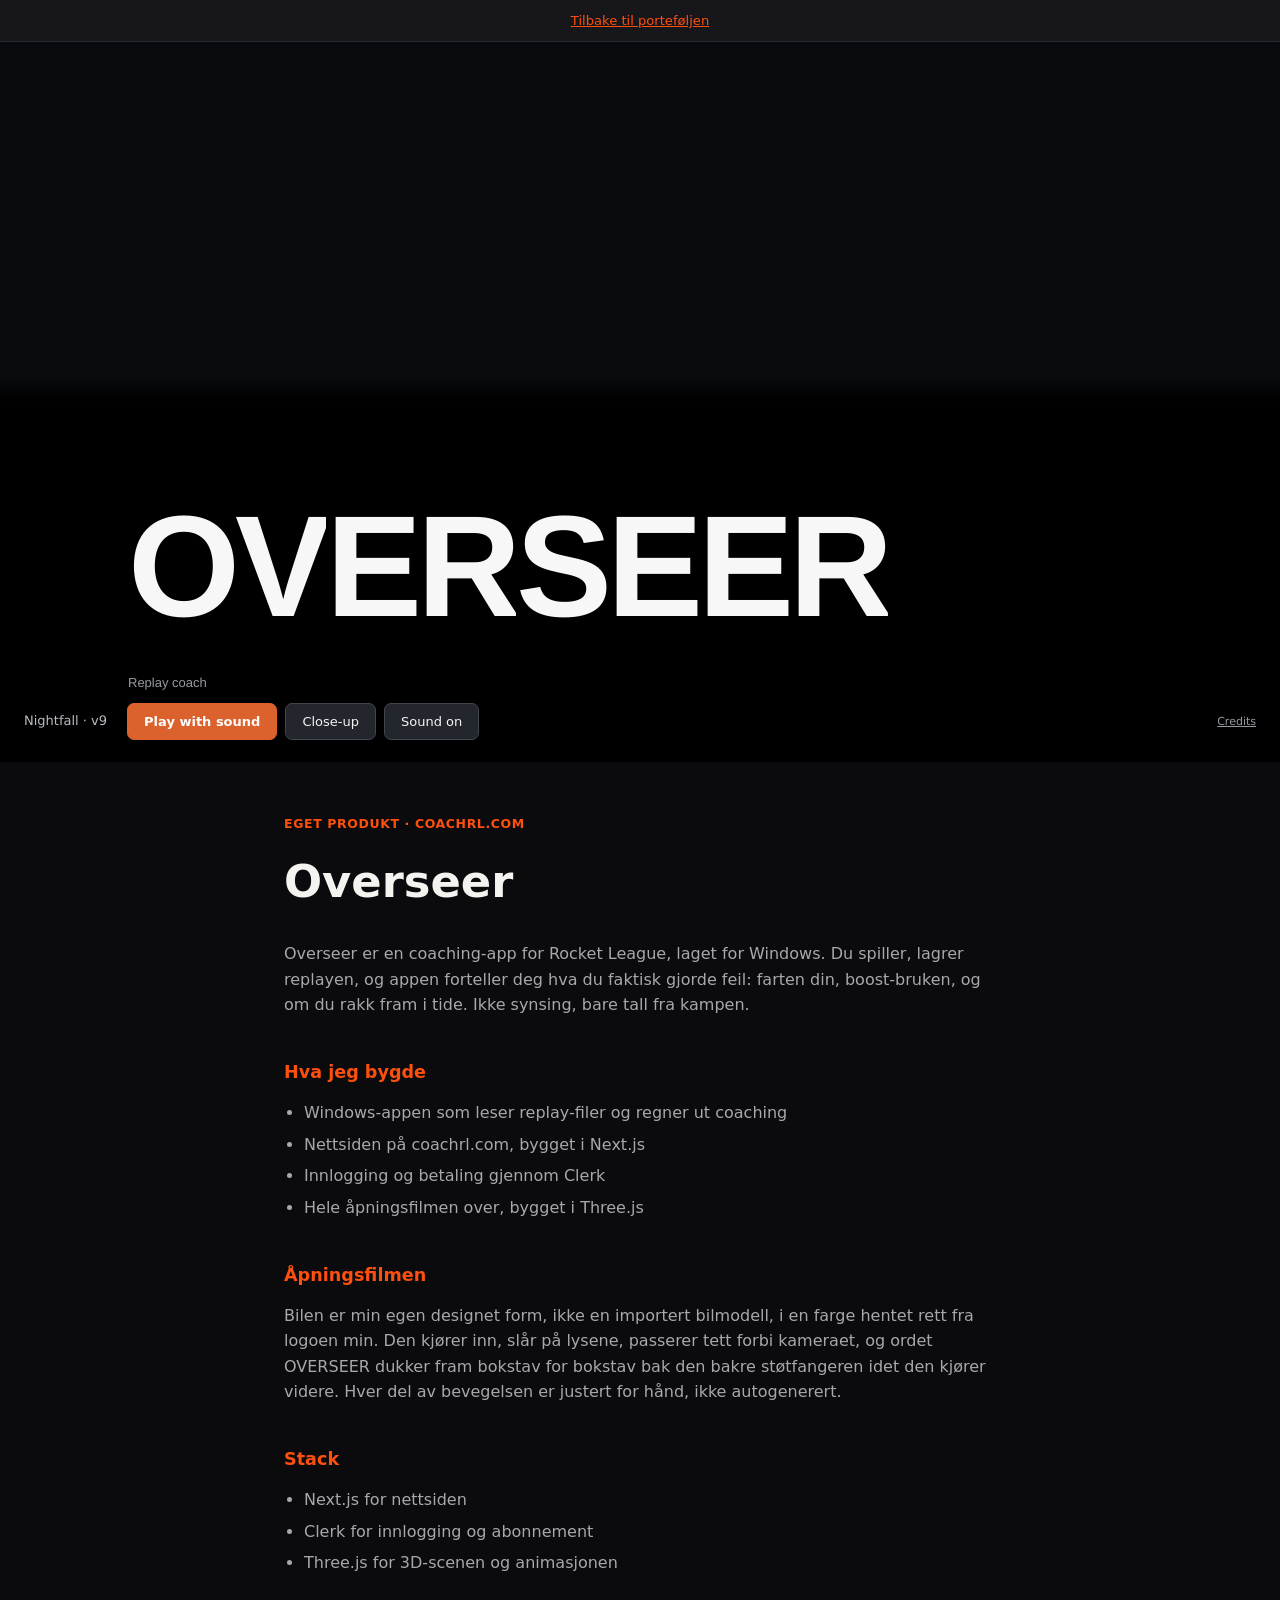
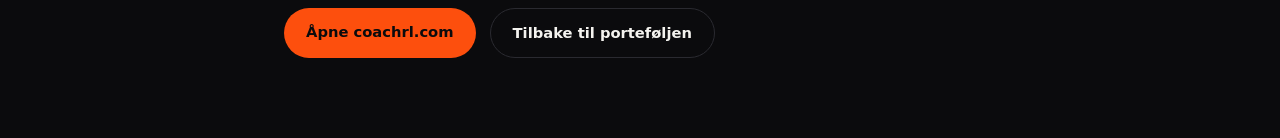
<file: case-studies/overseer.html>
<!DOCTYPE html>
<html lang="no">
<head>
<meta charset="UTF-8">
<meta name="viewport" content="width=device-width, initial-scale=1.0">
<title>Overseer</title>
<meta name="description" content="Overseer, en Rocket League-coaching-app til Windows bygget av Marius Hatland.">
<link rel="icon" type="image/png" href="../assets/images/favicon.png">
<style>
  :root {
    --bg: #0b0b0d;
    --surface: #17171b;
    --border: #2a2a30;
    --text: #f4f3ef;
    --text-dim: #a8a7ae;
    --accent: #fd4f0d;
    --font: 'Segoe UI', system-ui, -apple-system, sans-serif;
  }
  * { box-sizing: border-box; }
  body { margin: 0; background: var(--bg); color: var(--text); font-family: var(--font); line-height: 1.6; }
  img { max-width: 100%; display: block; }
  a { color: var(--accent); }

  .case-banner {
    background: var(--surface);
    border-bottom: 1px solid var(--border);
    color: var(--text-dim);
    text-align: center;
    padding: 10px 16px;
    font-size: 0.82rem;
  }

  .hero-media {
    width: 100%;
    aspect-ratio: 16/9;
    background: #000;
    overflow: hidden;
  }
  .hero-media iframe { width: 100%; height: 100%; border: 0; display: block; }

  main {
    max-width: 760px;
    margin: 0 auto;
    padding: 48px 24px 80px;
  }
  .tag {
    color: var(--accent);
    font-size: 0.78rem;
    font-weight: 700;
    text-transform: uppercase;
    letter-spacing: 0.05em;
  }
  h1 {
    font-size: clamp(2rem, 5vw, 2.8rem);
    margin: 10px 0 24px;
  }
  h2 {
    font-size: 1.1rem;
    margin: 40px 0 14px;
    color: var(--accent);
  }
  p { color: var(--text-dim); margin: 0 0 14px; font-size: 1rem; }
  ul { color: var(--text-dim); padding-left: 20px; margin: 0 0 14px; }
  li { margin-bottom: 6px; }

  .cta-row {
    display: flex;
    gap: 14px;
    flex-wrap: wrap;
    margin-top: 32px;
  }
  .btn {
    display: inline-block;
    padding: 12px 22px;
    border-radius: 100px;
    font-weight: 600;
    font-size: 0.92rem;
    text-decoration: none;
  }
  .btn-primary { background: var(--accent); color: #0b0b0d; }
  .btn-ghost { border: 1px solid var(--border); color: var(--text); }
</style>
</head>
<body>

<div class="case-banner">
  <a href="../index.html#prosjekter">Tilbake til porteføljen</a>
</div>

<div class="hero-media">
  <iframe src="../assets/overseer-preview/intro.html" title="Overseer sin åpningsfilm, live og interaktiv" loading="lazy"></iframe>
</div>

<main>
  <span class="tag">Eget produkt · coachrl.com</span>
  <h1>Overseer</h1>

  <p>
    Overseer er en coaching-app for Rocket League, laget for Windows. Du spiller,
    lagrer replayen, og appen forteller deg hva du faktisk gjorde feil: farten din,
    boost-bruken, og om du rakk fram i tide. Ikke synsing, bare tall fra kampen.
  </p>

  <h2>Hva jeg bygde</h2>
  <ul>
    <li>Windows-appen som leser replay-filer og regner ut coaching</li>
    <li>Nettsiden på coachrl.com, bygget i Next.js</li>
    <li>Innlogging og betaling gjennom Clerk</li>
    <li>Hele åpningsfilmen over, bygget i Three.js</li>
  </ul>

  <h2>Åpningsfilmen</h2>
  <p>
    Bilen er min egen designet form, ikke en importert bilmodell, i en farge hentet
    rett fra logoen min. Den kjører inn, slår på lysene, passerer tett forbi kameraet,
    og ordet OVERSEER dukker fram bokstav for bokstav bak den bakre støtfangeren idet
    den kjører videre. Hver del av bevegelsen er justert for hånd, ikke autogenerert.
  </p>

  <h2>Stack</h2>
  <ul>
    <li>Next.js for nettsiden</li>
    <li>Clerk for innlogging og abonnement</li>
    <li>Three.js for 3D-scenen og animasjonen</li>
  </ul>

  <div class="cta-row">
    <a href="https://coachrl.com" target="_blank" rel="noopener" class="btn btn-primary">Åpne coachrl.com</a>
    <a href="../index.html#prosjekter" class="btn btn-ghost">Tilbake til porteføljen</a>
  </div>
</main>

</body>
</html>
</file>
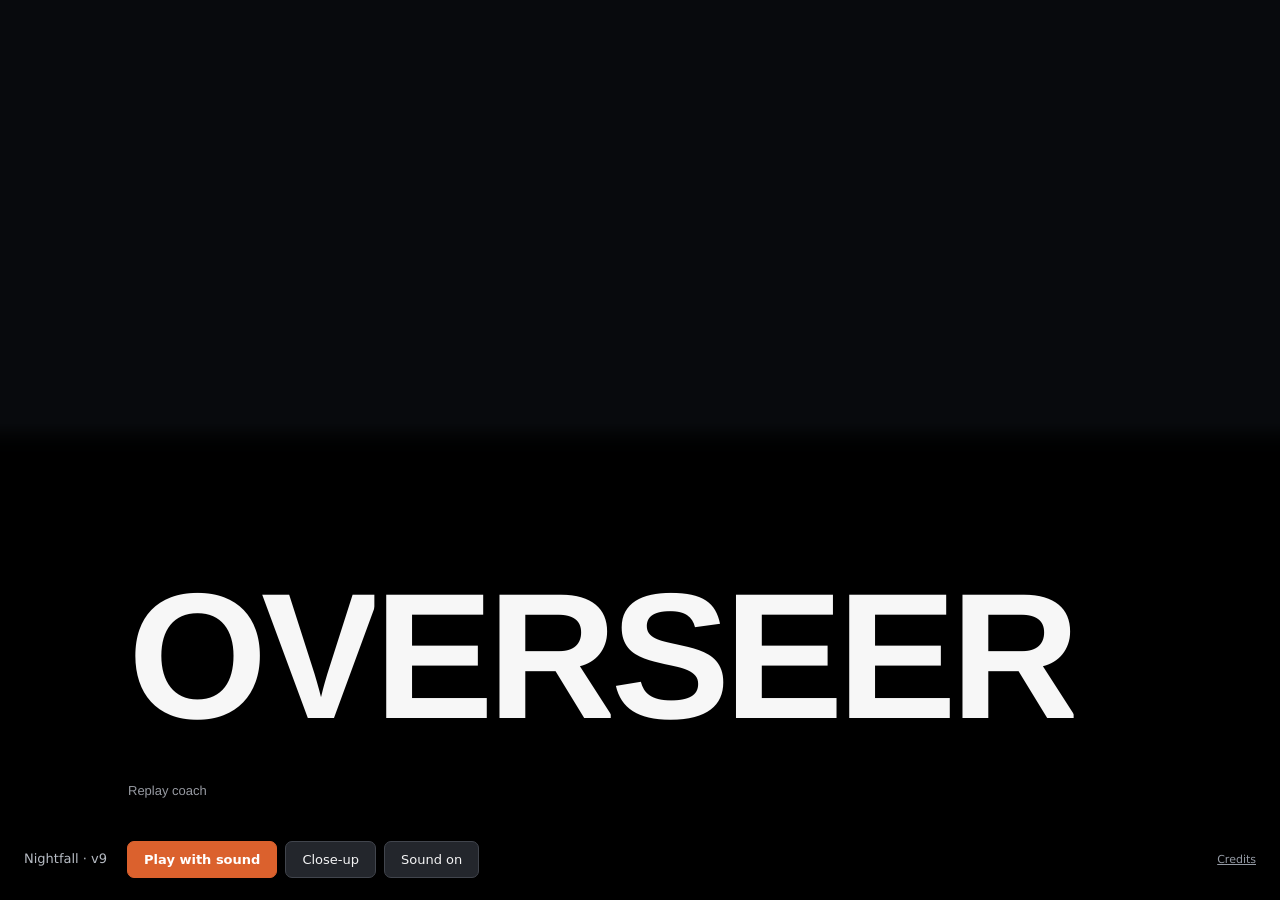
<file: assets/overseer-preview/intro.html>
<!doctype html>
<html lang="en">
<head>
  <meta charset="utf-8"><meta name="viewport" content="width=device-width,initial-scale=1">
  <title>Overseer — Nightfall v9</title>
  <link rel="stylesheet" href="styles.css">
  <link rel="stylesheet" href="startup.css?v=nightfall-9">
  <link rel="stylesheet" href="startup-3d.css?v=nightfall-9">
  <link rel="stylesheet" href="startup-preview.css?v=nightfall-9">
  <script src="startup.js?v=nightfall-9" defer></script>
  <script src="startup-3d.bundle.js?v=nightfall-9" defer></script>
  <script src="startup-preview.js?v=nightfall-9" defer></script>
  <style>
    body.embed-clean .startup-skip,
    body.embed-clean .preview-toolbar { display: none !important; }
  </style>
</head>
<body>
  <div id="loadingScreen" class="loading-screen intro-pending" aria-live="polite">
    <div class="startup-scene" aria-hidden="true"><div class="startup-trail"></div><div class="startup-car"><img src="assets/overseer-mark.svg" alt=""></div></div>
    <div class="loading-copy"><strong class="startup-word">Overseer</strong><span>Replay coach</span></div>
    <button class="startup-skip" type="button">Skip animation</button>
  </div>
  <div class="preview-toolbar" aria-label="Animation preview controls">
    <span class="preview-version">Nightfall · v9</span>
    <button id="replayIntro" class="preview-play" type="button" disabled>Loading car…</button>
    <button id="pauseIntro" type="button" title="Space to pause or resume" hidden disabled>Pause</button>
    <button id="inspectIntro" type="button" disabled>Close-up</button>
    <button id="introSound" type="button" aria-pressed="true" disabled>Sound on</button>
    <a href="assets/startup-credits.html">Credits</a>
  </div>
  <script>
    if (new URLSearchParams(location.search).get('ui') === '0') {
      document.body.classList.add('embed-clean');
    }
    let loopTimer = null;
    window.addEventListener('overseer-intro-state', () => {
      const intro = window.OverseerIntro;
      if (intro && intro.state === 'ended' && !loopTimer) {
        loopTimer = setTimeout(() => {
          loopTimer = null;
          intro.replay && intro.replay({ sound: false });
        }, 1600);
      }
    });
  </script>
</body>
</html>
</file>
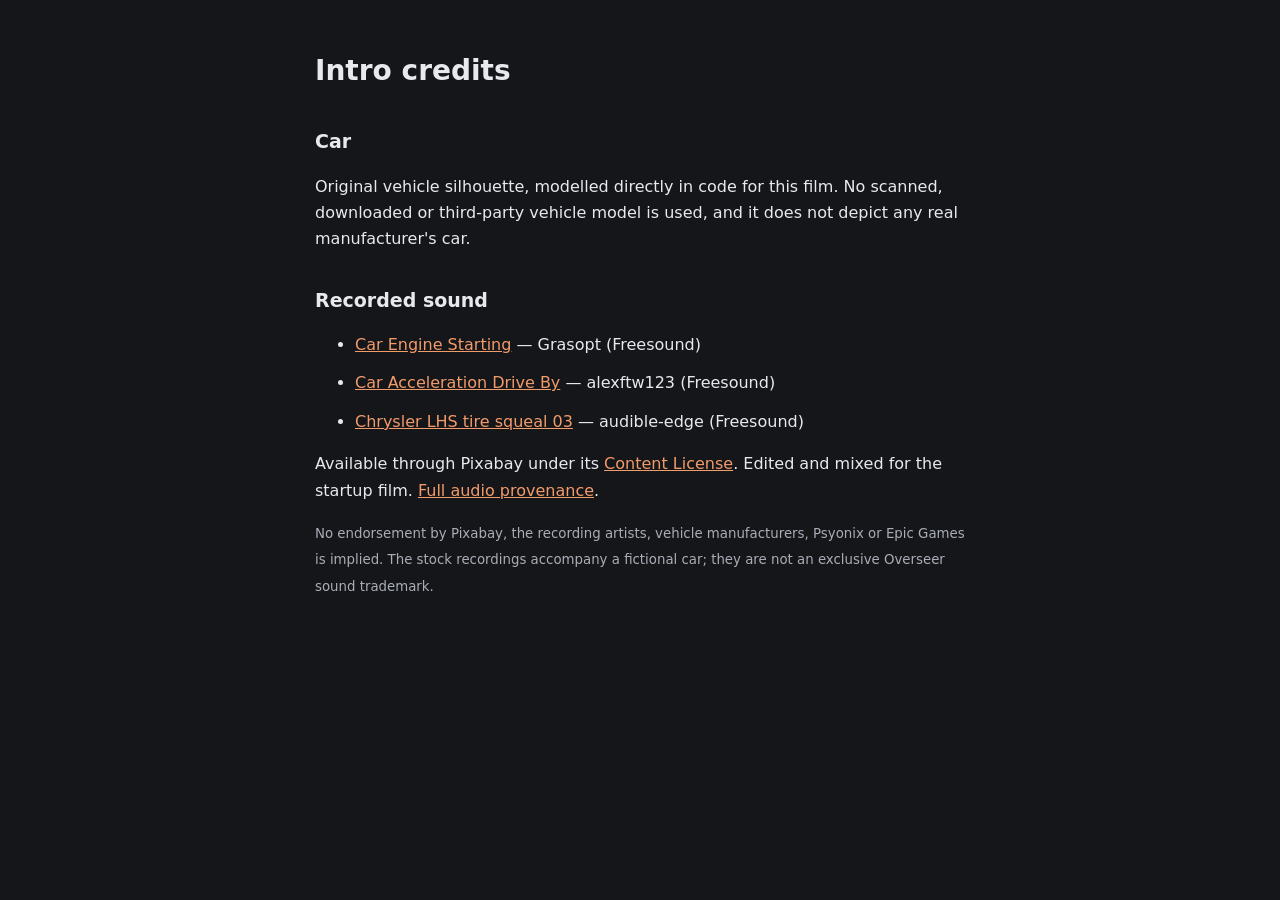
<file: assets/overseer-preview/assets/startup-credits.html>
<!doctype html>
<html lang="en"><meta charset="utf-8"><meta name="viewport" content="width=device-width,initial-scale=1">
<title>Overseer intro — credits</title>
<style>body{margin:48px auto;padding:0 24px;max-width:650px;font:16px/1.65 system-ui,sans-serif;color:#e7e9ef;background:#151619}h1{font-size:28px}h2{font-size:19px;margin-top:32px}a{color:#f29b6b}li{margin:12px 0}small{color:#a8adb7}</style>
<h1>Intro credits</h1>
<h2>Car</h2>
<p>Original vehicle silhouette, modelled directly in code for this film. No scanned, downloaded or third-party vehicle model is used, and it does not depict any real manufacturer's car.</p>
<h2>Recorded sound</h2>
<ul>
<li><a href="https://pixabay.com/sound-effects/city-car-engine-starting-43705/">Car Engine Starting</a> — Grasopt (Freesound)</li>
<li><a href="https://pixabay.com/sound-effects/technology-car-acceleration-drive-by-90069/">Car Acceleration Drive By</a> — alexftw123 (Freesound)</li>
<li><a href="https://pixabay.com/sound-effects/city-chrysler-lhs-tire-squeal-03-04-25-2009-7154/">Chrysler LHS tire squeal 03</a> — audible-edge (Freesound)</li>
</ul>
<p>Available through Pixabay under its <a href="https://pixabay.com/service/license-summary/">Content License</a>. Edited and mixed for the startup film. <a href="audio/CREDITS.md">Full audio provenance</a>.</p>
<small>No endorsement by Pixabay, the recording artists, vehicle manufacturers, Psyonix or Epic Games is implied. The stock recordings accompany a fictional car; they are not an exclusive Overseer sound trademark.</small>
</html>
</file>
<file: assets/overseer-preview/styles.css>
:root {
  --ui-scale: 1;
  --bg: #f7f2e6;
  --sidebar: #efe6d1;
  --card: #fffdf7;
  --card-2: #e9dfc7;
  --border: #ddcfae;
  --text: #171310;
  --muted: #6e6350;
  --accent: #171310;
  --accent-rgb: 23, 19, 16;
  --accent-2: #8a6f3d;
  --accent-2-rgb: 138, 111, 61;
  --danger: #b74b4b;
  --warning: #936a25;
  --shadow: 0 16px 45px rgba(55, 44, 31, 0.08);
  --shadow-hover: 0 20px 55px rgba(55, 44, 31, 0.13);
  --ease-out: cubic-bezier(.16, 1, .3, 1);
  --ease-soft: cubic-bezier(.22, .8, .24, 1);
  --page-pad: clamp(1.25rem, 2.5vw, 2.25rem);
  font-family: Inter, "Segoe UI Variable", "Segoe UI", system-ui, -apple-system, sans-serif;
  font-size: calc(16px * var(--ui-scale));
  color-scheme: light;
}

/* Launch dashboard: keep the first screen focused on one obvious action. */
.access-badge {
  min-height: 1.75rem;
  padding: 0 .65rem;
  display: inline-grid;
  place-items: center;
  color: var(--muted);
  background: var(--card-2);
  border: 1px solid var(--border);
  border-radius: 999px;
  font-size: .62rem;
  font-weight: 850;
  letter-spacing: .1em;
}
.access-badge.is-pro { color: var(--accent); background: rgba(var(--accent-rgb), .09); border-color: rgba(var(--accent-rgb), .25); }
.dashboard-start {
  min-height: 13rem;
  padding: clamp(1.35rem, 3vw, 2.25rem);
  display: grid;
  grid-template-columns: minmax(0, 1fr) auto;
  align-items: center;
  gap: 2rem;
}
.dashboard-start h2 { max-width: 44rem; margin: .55rem 0 .55rem; font-size: clamp(1.65rem, 3vw, 2.55rem); line-height: 1.05; letter-spacing: -.045em; }
.dashboard-start p { max-width: 43rem; margin: 0; color: var(--muted); font-size: .82rem; line-height: 1.6; }
.dashboard-start-actions { min-width: 12rem; display: grid; gap: .55rem; }
.dashboard-summary {
  margin: 1rem 0 1.65rem;
  padding: .85rem 1rem;
  display: grid;
  grid-template-columns: .65fr 1.2fr 1fr auto;
  align-items: center;
  gap: .7rem;
  background: color-mix(in srgb, var(--card) 72%, transparent);
  border: 1px solid var(--border);
  border-radius: 1rem;
}
.dashboard-summary > div { min-width: 0; padding: .35rem .7rem; border-right: 1px solid var(--border); }
.dashboard-summary span { display: block; color: var(--muted); font-size: .55rem; font-weight: 800; letter-spacing: .09em; }
.dashboard-summary strong { overflow: hidden; display: block; margin-top: .25rem; font-size: .83rem; text-overflow: ellipsis; white-space: nowrap; }
.dashboard-summary > div:first-child strong { color: var(--accent); font-size: 1.35rem; }
.dashboard-summary .button { min-height: 2.7rem; }
.dashboard-reviews { min-width: 0; }
.profile-locked { max-width: 68rem; }

@media (max-width: 880px) {
  .dashboard-start { grid-template-columns: 1fr; }
  .dashboard-start-actions { grid-template-columns: repeat(3, minmax(0, 1fr)); }
  .dashboard-summary { grid-template-columns: repeat(3, minmax(0, 1fr)); }
  .dashboard-summary .button { grid-column: 1 / -1; }
  .dashboard-summary > div:nth-child(3) { border-right: 0; }
}

@media (max-width: 620px) {
  .dashboard-start-actions, .dashboard-summary { grid-template-columns: 1fr; }
  .dashboard-summary > div { border-right: 0; border-bottom: 1px solid var(--border); }
  .dashboard-summary > div:nth-child(3) { border-bottom: 0; }
}

* {
  box-sizing: border-box;
}

html,
body {
  width: 100%;
  height: 100%;
  margin: 0;
  overflow: hidden;
}

body {
  color: var(--text);
  background: var(--bg);
  -webkit-font-smoothing: antialiased;
  text-rendering: geometricPrecision;
}

button,
input,
select {
  font: inherit;
}

button {
  color: inherit;
}

svg {
  display: block;
}

body[data-resolved-appearance="dark"] {
  color-scheme: dark;
  --shadow: 0 18px 55px rgba(0, 0, 0, 0.2);
  --shadow-hover: 0 24px 65px rgba(0, 0, 0, 0.28);
}

/* Startup */
.loading-screen {
  position: fixed;
  inset: 0;
  z-index: 200;
  display: grid;
  place-content: center;
  justify-items: center;
  gap: 1rem;
  background:
    radial-gradient(circle at 50% 40%, rgba(var(--accent-rgb), .12), transparent 34rem),
    var(--bg);
  transition: opacity .45s var(--ease-out), visibility .45s;
}

.loading-screen.is-hidden {
  opacity: 0;
  visibility: hidden;
  pointer-events: none;
}

.loading-mark {
  width: 4rem;
  height: 4rem;
  display: grid;
  place-items: center;
  border-radius: 1.25rem;
  padding: .6rem;
  background: var(--card);
  box-shadow: 0 0 0 .5rem rgba(var(--accent-rgb), .08), 0 20px 45px rgba(var(--accent-rgb), .22);
  animation: loading-float 1.5s var(--ease-soft) infinite alternate;
}

.loading-mark img { width: 100%; height: 100%; object-fit: contain; }

.loading-copy {
  display: grid;
  gap: .18rem;
  text-align: center;
}

.loading-copy strong {
  font-size: 1.2rem;
  letter-spacing: -.02em;
}

.loading-copy span {
  color: var(--muted);
  font-size: .8rem;
}

.loading-track {
  width: 13rem;
  height: .28rem;
  overflow: hidden;
  border-radius: 999px;
  background: var(--card-2);
}

.loading-track i {
  display: block;
  width: 38%;
  height: 100%;
  border-radius: inherit;
  background: var(--accent);
  animation: loading-track 1.15s var(--ease-soft) infinite;
}

@keyframes loading-float {
  from { transform: translateY(0) rotate(-2deg); }
  to { transform: translateY(-.4rem) rotate(2deg); }
}

@keyframes loading-track {
  from { transform: translateX(-120%); }
  to { transform: translateX(360%); }
}

/* Main application shell */
.app-shell {
  width: 100%;
  height: 100vh;
  display: grid;
  grid-template-columns: 14.5rem minmax(0, 1fr);
  background: var(--bg);
  opacity: 0;
  transform: scale(.992);
  transition: opacity .5s var(--ease-out), transform .5s var(--ease-out);
}

.app-shell.is-ready {
  opacity: 1;
  transform: none;
}

.sidebar {
  position: relative;
  z-index: 5;
  min-height: 0;
  display: flex;
  flex-direction: column;
  padding: 1.1rem .7rem .9rem;
  overflow: hidden;
  background: var(--sidebar);
  border-right: 1px solid color-mix(in srgb, var(--border) 78%, transparent);
}

.brand-row {
  display: flex;
  align-items: center;
  gap: .72rem;
  padding: .15rem .45rem 1.65rem;
}

.brand-mark {
  width: 2.65rem;
  height: 2.65rem;
  flex: 0 0 auto;
  display: grid;
  place-items: center;
  padding: .32rem;
  border-radius: .88rem;
  background: var(--card);
  box-shadow: 0 .65rem 1.35rem rgba(var(--accent-rgb), .14);
}

.brand-mark img { width: 100%; height: 100%; object-fit: contain; }
.brand-mark svg { width: 62%; height: 62%; color: var(--accent); }

.brand-copy {
  min-width: 0;
  display: grid;
  gap: .1rem;
}

.brand-copy strong {
  font-size: 1.06rem;
  letter-spacing: -.025em;
}

.brand-copy span,
.nav-label {
  color: var(--accent-2);
  font-size: .58rem;
  font-weight: 800;
  letter-spacing: .13em;
}

.nav-label {
  padding: 0 .7rem .5rem;
  color: var(--muted);
}

.nav-list {
  position: relative;
  display: grid;
  gap: .3rem;
  padding: .1rem 0;
}

.nav-indicator {
  position: absolute;
  z-index: 0;
  left: .05rem;
  top: .1rem;
  width: .22rem;
  height: 2.82rem;
  border-radius: 99px;
  background: var(--accent);
  box-shadow: 0 0 1.2rem rgba(var(--accent-rgb), .35);
  transform: translateY(0);
  transition: transform .5s var(--ease-out), height .35s var(--ease-out), background .3s;
}

.nav-button {
  position: relative;
  z-index: 1;
  width: 100%;
  height: 2.82rem;
  display: flex;
  align-items: center;
  gap: .85rem;
  padding: 0 .9rem;
  border: 0;
  border-radius: .82rem;
  color: var(--muted);
  background: transparent;
  cursor: pointer;
  text-align: left;
  font-size: .79rem;
  font-weight: 680;
  transition: color .25s, background .25s, transform .28s var(--ease-out);
}

.nav-button svg {
  width: 1.05rem;
  height: 1.05rem;
  fill: currentColor;
  opacity: .72;
  transition: transform .35s var(--ease-out), opacity .25s;
}

.nav-button:hover {
  color: var(--text);
  background: color-mix(in srgb, var(--card) 42%, transparent);
  transform: translateX(.18rem);
}

.nav-button:hover svg {
  opacity: 1;
  transform: scale(1.08) rotate(-2deg);
}

.nav-button.is-active {
  color: var(--text);
  background: color-mix(in srgb, var(--card) 58%, transparent);
  box-shadow: inset 0 0 0 1px color-mix(in srgb, var(--border) 70%, transparent);
}

.nav-button.is-active svg {
  color: var(--accent);
  opacity: 1;
}

.principles-card {
  margin: 1.5rem .18rem 0;
  padding: 1rem .95rem;
  border-radius: 1rem;
  border: 1px solid color-mix(in srgb, var(--border) 76%, transparent);
  background: color-mix(in srgb, var(--card) 72%, transparent);
  box-shadow: 0 .65rem 1.8rem rgba(0, 0, 0, .025);
}

.principles-card span {
  display: block;
  margin-bottom: .55rem;
  color: var(--accent);
  font-size: .58rem;
  font-weight: 850;
  letter-spacing: .11em;
}

.principles-card p {
  margin: .18rem 0;
  color: var(--muted);
  font-size: .69rem;
}

.sidebar-footer {
  margin-top: auto;
  display: grid;
  gap: .65rem;
  padding: .8rem .18rem 0;
}

.local-line {
  display: flex;
  align-items: center;
  gap: .42rem;
  padding-left: .2rem;
  color: var(--muted);
  font-size: .64rem;
  font-weight: 650;
}

.app-build-line {
  margin: .15rem 0 .55rem;
  color: var(--muted);
  font-size: .47rem;
  font-weight: 850;
  letter-spacing: .075em;
}

.local-line i,
.runtime-status i {
  width: .42rem;
  height: .42rem;
  flex: 0 0 auto;
  border-radius: 50%;
  background: var(--accent);
  box-shadow: 0 0 0 .25rem rgba(var(--accent-rgb), .1);
}

.workspace {
  min-width: 0;
  min-height: 0;
  height: 100vh;
  display: grid;
  grid-template-rows: auto minmax(0, 1fr);
  overflow: hidden;
}

.topbar {
  position: relative;
  z-index: 4;
  display: flex;
  align-items: center;
  justify-content: space-between;
  gap: 2rem;
  min-height: 6.6rem;
  padding: 1.25rem var(--page-pad) 1rem;
  background: color-mix(in srgb, var(--bg) 88%, transparent);
  border-bottom: 1px solid color-mix(in srgb, var(--border) 50%, transparent);
  backdrop-filter: blur(18px);
}

.page-heading {
  min-width: 0;
}

.page-heading > span {
  display: block;
  margin-bottom: .2rem;
  color: var(--accent-2);
  font-size: .58rem;
  font-weight: 850;
  letter-spacing: .14em;
}

.page-heading h1 {
  margin: 0;
  font-size: clamp(1.55rem, 2.1vw, 2.15rem);
  line-height: 1.06;
  letter-spacing: -.045em;
  view-transition-name: page-title;
}

.page-heading p {
  margin: .35rem 0 0;
  color: var(--muted);
  font-size: .76rem;
  white-space: nowrap;
  overflow: hidden;
  text-overflow: ellipsis;
}

.topbar-actions {
  display: flex;
  align-items: center;
  gap: .65rem;
  flex: 0 0 auto;
}

.runtime-status {
  max-width: 19rem;
  display: flex;
  align-items: center;
  gap: .55rem;
  min-height: 2.42rem;
  padding: 0 .85rem;
  border-radius: 999px;
  border: 1px solid var(--border);
  background: color-mix(in srgb, var(--card) 78%, transparent);
  color: var(--muted);
  font-size: .66rem;
  font-weight: 650;
  box-shadow: 0 .5rem 1.5rem rgba(0, 0, 0, .03);
  transition: border-color .25s, background .25s, color .25s, transform .35s var(--ease-out);
}

.runtime-status span {
  overflow: hidden;
  text-overflow: ellipsis;
  white-space: nowrap;
}

.runtime-status.is-active i {
  animation: status-pulse 1.15s ease-in-out infinite;
}

.runtime-status.is-error {
  color: var(--danger);
  border-color: color-mix(in srgb, var(--danger) 35%, var(--border));
  background: color-mix(in srgb, var(--danger) 7%, var(--card));
}

.runtime-status.is-error i {
  background: var(--danger);
  box-shadow: 0 0 0 .25rem color-mix(in srgb, var(--danger) 12%, transparent);
}

@keyframes status-pulse {
  50% { transform: scale(.72); opacity: .45; box-shadow: 0 0 0 .52rem rgba(var(--accent-rgb), 0); }
}

.scroll-root {
  min-height: 0;
  overflow-y: auto;
  overflow-x: hidden;
  overscroll-behavior: contain;
  scrollbar-gutter: stable;
  scroll-behavior: smooth;
  touch-action: pan-y;
  -webkit-overflow-scrolling: touch;
  padding: 0;
}

.scroll-root::-webkit-scrollbar {
  width: .72rem;
}

.scroll-root::-webkit-scrollbar-track {
  background: transparent;
}

.scroll-root::-webkit-scrollbar-thumb {
  border: .22rem solid transparent;
  border-radius: 999px;
  background: color-mix(in srgb, var(--muted) 45%, transparent);
  background-clip: padding-box;
}

.page-host {
  width: 100%;
  min-height: 100%;
  contain: layout style;
  padding: 1rem var(--page-pad) 3rem;
  view-transition-name: page-content;
}

.page {
  width: min(78rem, 100%);
  margin: 0 auto;
}

/* Buttons and common controls */
.button {
  min-height: 2.45rem;
  display: inline-flex;
  align-items: center;
  justify-content: center;
  gap: .5rem;
  padding: 0 .95rem;
  border-radius: .78rem;
  border: 1px solid transparent;
  cursor: pointer;
  font-size: .7rem;
  font-weight: 760;
  transition: transform .25s var(--ease-out), box-shadow .25s, background .25s, border-color .25s, color .25s;
}

.button svg {
  width: 1rem;
  height: 1rem;
  fill: none;
  stroke: currentColor;
  stroke-width: 1.9;
  stroke-linecap: round;
  stroke-linejoin: round;
}

.button:hover {
  transform: translateY(-.12rem);
}

.button:active {
  transform: translateY(.05rem) scale(.985);
}

.button-primary {
  color: #fff;
  background: var(--accent-2);
  box-shadow: 0 .65rem 1.35rem rgba(var(--accent-2-rgb), .2);
}

.button-primary:hover {
  background: color-mix(in srgb, var(--accent-2) 88%, black);
  box-shadow: 0 .85rem 1.7rem rgba(var(--accent-2-rgb), .27);
}

.button-secondary {
  color: var(--text);
  border-color: var(--border);
  background: var(--card);
  box-shadow: 0 .45rem 1.3rem rgba(0, 0, 0, .035);
}

.button-secondary:hover {
  border-color: color-mix(in srgb, var(--accent) 35%, var(--border));
  box-shadow: 0 .8rem 1.6rem rgba(0, 0, 0, .07);
}

.button-ghost {
  color: var(--text);
  border-color: var(--border);
  background: transparent;
}

.button-danger {
  color: var(--danger);
  border-color: color-mix(in srgb, var(--danger) 42%, var(--border));
  background: transparent;
}

.button-full {
  width: 100%;
}

.button[disabled] {
  opacity: .55;
  cursor: wait;
  transform: none;
}

.watch-icon {
  position: relative;
  width: .7rem;
  height: .7rem;
  border-radius: 50%;
  border: 2px solid currentColor;
}

.watch-icon::after {
  content: "";
  position: absolute;
  inset: .12rem;
  border-radius: 50%;
  background: currentColor;
  transform: scale(0);
  transition: transform .3s var(--ease-out);
}

#watchButton.is-watching {
  background: var(--accent);
  box-shadow: 0 .65rem 1.35rem rgba(var(--accent-rgb), .2);
}

#watchButton.is-watching .watch-icon::after {
  transform: scale(1);
  animation: watch-pulse 1.1s ease-in-out infinite;
}

@keyframes watch-pulse {
  50% { opacity: .35; transform: scale(.55); }
}

/* Cards and typography */
.card {
  position: relative;
  border: 1px solid var(--border);
  border-radius: 1.15rem;
  background: var(--card);
  box-shadow: var(--shadow);
}

.card-interactive {
  cursor: pointer;
  transition: transform .33s var(--ease-out), border-color .3s, box-shadow .3s, background .3s;
}

.card-interactive:hover {
  transform: translateY(-.22rem);
  border-color: color-mix(in srgb, var(--accent) 28%, var(--border));
  box-shadow: var(--shadow-hover);
}

.card-interactive:active {
  transform: translateY(-.04rem) scale(.997);
}

.section-label,
.eyebrow {
  color: var(--muted);
  font-size: .59rem;
  font-weight: 850;
  letter-spacing: .12em;
}

.eyebrow.accent { color: var(--accent); }
.eyebrow.secondary { color: var(--accent-2); }

.muted {
  color: var(--muted);
}

.badge {
  display: inline-flex;
  align-items: center;
  justify-content: center;
  min-height: 1.65rem;
  padding: 0 .62rem;
  border-radius: 999px;
  color: var(--accent);
  background: rgba(var(--accent-rgb), .09);
  font-size: .57rem;
  font-weight: 820;
  letter-spacing: .065em;
}

.badge.secondary {
  color: var(--accent-2);
  background: rgba(var(--accent-2-rgb), .09);
}

.badge.neutral {
  color: var(--muted);
  background: var(--card-2);
}

.badge.danger {
  color: var(--danger);
  background: color-mix(in srgb, var(--danger) 9%, var(--card));
}

.progress-track {
  position: relative;
  height: .38rem;
  overflow: hidden;
  border-radius: 999px;
  background: color-mix(in srgb, var(--border) 62%, var(--card-2));
}

.progress-track > i {
  display: block;
  width: 0;
  height: 100%;
  border-radius: inherit;
  background: var(--accent);
  transition: width .85s var(--ease-out);
}

.progress-track.secondary > i { background: var(--accent-2); }
.progress-track.warning > i { background: var(--warning); }
.progress-track.danger > i { background: var(--danger); }

/* Dashboard */
.hero-grid {
  display: grid;
  grid-template-columns: minmax(0, 1.65fr) minmax(17rem, .75fr);
  gap: .9rem;
}

.hero-card {
  min-height: 18.1rem;
  padding: 1.55rem;
  overflow: hidden;
  background:
    radial-gradient(circle at 85% 5%, rgba(var(--accent-rgb), .13), transparent 18rem),
    var(--card);
}

.hero-card::after {
  content: "";
  position: absolute;
  width: 17rem;
  height: 17rem;
  right: -7rem;
  bottom: -10rem;
  border: 1px solid rgba(var(--accent-rgb), .2);
  border-radius: 50%;
  box-shadow: 0 0 0 2.6rem rgba(var(--accent-rgb), .025), 0 0 0 5.2rem rgba(var(--accent-rgb), .02);
  pointer-events: none;
}

.hero-card h2 {
  max-width: 38rem;
  margin: .42rem 0 .45rem;
  font-size: clamp(1.7rem, 2.4vw, 2.45rem);
  line-height: 1.04;
  letter-spacing: -.052em;
}

.hero-card > p {
  max-width: 42rem;
  margin: 0;
  color: var(--muted);
  font-size: .79rem;
  line-height: 1.55;
}

.queue-block {
  position: relative;
  z-index: 1;
  margin-top: 1.45rem;
}

.queue-block .section-label {
  display: block;
  margin-bottom: .5rem;
}

.segmented-control {
  position: relative;
  isolation: isolate;
  width: min(23rem, 100%);
  height: 3rem;
  display: grid;
  grid-template-columns: 1fr 1fr;
  padding: .22rem;
  border: 0;
  border-radius: 999px;
  background: color-mix(in srgb, var(--card-2) 90%, var(--border));
  box-shadow: inset 0 0 0 1px color-mix(in srgb, var(--border) 62%, transparent);
}

.segmented-indicator {
  position: absolute;
  z-index: -1;
  top: .22rem;
  left: .22rem;
  width: calc(50% - .22rem);
  height: calc(100% - .44rem);
  border-radius: 999px;
  background: var(--accent);
  box-shadow: 0 .45rem 1rem rgba(var(--accent-rgb), .22);
  transform: translateX(0);
  transition: transform .55s var(--ease-out), background .3s, box-shadow .3s;
}

.segmented-control[data-value="continuous"] .segmented-indicator {
  transform: translateX(100%);
}

.segmented-control button {
  border: 0;
  border-radius: 999px;
  background: transparent;
  color: var(--muted);
  cursor: pointer;
  font-size: .68rem;
  font-weight: 780;
  transition: color .32s, transform .26s var(--ease-out);
}

.segmented-control button:hover {
  transform: scale(1.015);
  color: var(--text);
}

.segmented-control[data-value="single"] button[data-value="single"],
.segmented-control[data-value="continuous"] button[data-value="continuous"] {
  color: #fff;
}

.queue-hint {
  min-height: 1.3rem;
  margin-top: .45rem;
  color: var(--muted);
  font-size: .65rem;
  transition: opacity .22s, transform .22s;
}

.hero-action-card {
  padding: 1.25rem;
  display: flex;
  flex-direction: column;
  background: var(--card-2);
}

.latest-mode {
  margin: .38rem 0 0;
  color: var(--accent);
  font-size: 1.75rem;
  font-weight: 850;
  letter-spacing: -.045em;
}

.hero-action-card > p {
  margin: .18rem 0 1rem;
  color: var(--muted);
  font-size: .68rem;
  line-height: 1.45;
}

.queue-badge {
  display: flex;
  align-items: center;
  justify-content: space-between;
  gap: .8rem;
  margin-top: auto;
  padding: .72rem .78rem;
  border-radius: .85rem;
  color: var(--muted);
  background: var(--card);
  font-size: .61rem;
  font-weight: 800;
  letter-spacing: .05em;
}

.queue-badge strong {
  color: var(--accent);
  font-size: .85rem;
}

.hero-actions {
  display: grid;
  gap: .5rem;
  margin-top: .7rem;
}

.calibration-banner {
  display: grid;
  grid-template-columns: minmax(0, 1fr) 12rem;
  align-items: center;
  gap: 1.2rem;
  margin-top: .9rem;
  padding: 1rem 1.15rem;
  border-radius: 1rem;
  border: 1px solid color-mix(in srgb, var(--warning) 36%, var(--border));
  background: color-mix(in srgb, var(--warning) 7%, var(--card));
}

.calibration-banner.is-complete {
  border-color: color-mix(in srgb, var(--accent) 35%, var(--border));
  background: rgba(var(--accent-rgb), .07);
}

.calibration-banner h3 {
  margin: 0 0 .2rem;
  font-size: .82rem;
}

.calibration-banner p {
  margin: 0;
  color: var(--muted);
  font-size: .66rem;
}

.stat-grid {
  display: grid;
  grid-template-columns: repeat(4, minmax(0, 1fr));
  gap: .65rem;
  margin-top: .9rem;
}

.stat-card {
  min-width: 0;
  padding: 1rem;
}

.stat-card .section-label {
  display: block;
  margin-bottom: .28rem;
}

.stat-value {
  display: block;
  margin-bottom: .08rem;
  font-size: 1.45rem;
  font-weight: 850;
  letter-spacing: -.045em;
}

.stat-caption {
  display: block;
  min-height: 1.2rem;
  margin-bottom: .65rem;
  color: var(--muted);
  font-size: .6rem;
}

.dashboard-body {
  display: grid;
  grid-template-columns: minmax(0, 1.68fr) minmax(18rem, .72fr);
  gap: .9rem;
  margin-top: 1.2rem;
}

.panel-heading {
  display: flex;
  align-items: center;
  justify-content: space-between;
  margin-bottom: .55rem;
}

.panel-heading h3 {
  margin: 0;
  color: var(--muted);
  font-size: .63rem;
  letter-spacing: .11em;
}

.review-list {
  display: grid;
  gap: .52rem;
}

.review-list-footer {
  display: flex;
  justify-content: center;
  padding: .75rem 0 .2rem;
}

.review-list-footer .button span {
  margin-left: .35rem;
  color: var(--muted);
  font-size: .55rem;
}

.review-card {
  display: grid;
  grid-template-columns: 4.15rem 9rem minmax(0, 1fr) 4.3rem;
  align-items: center;
  gap: .85rem;
  min-height: 5.7rem;
  padding: .7rem;
}

.score-block {
  height: 4.15rem;
  display: grid;
  place-items: center;
  align-content: center;
  gap: .12rem;
  border-radius: .82rem;
  background: var(--card-2);
}

.score-block strong {
  font-size: .96rem;
}

.score-block span {
  color: var(--muted);
  font-size: .51rem;
  font-weight: 800;
}

.result-win strong { color: var(--accent); }
.result-loss strong { color: var(--danger); }
.result-draw strong,
.result-unknown strong { color: var(--muted); }

.review-meta strong,
.review-focus strong {
  display: block;
  font-size: .73rem;
  line-height: 1.35;
}

.review-meta span,
.review-focus span {
  display: block;
  margin-top: .2rem;
  color: var(--muted);
  font-size: .59rem;
  line-height: 1.35;
}

.review-meta span {
  color: var(--accent-2);
  font-weight: 750;
}

.quality-box {
  min-height: 3.65rem;
  display: grid;
  place-items: center;
  align-content: center;
  border-radius: .75rem;
  background: rgba(var(--accent-rgb), .08);
}

.quality-box strong {
  color: var(--accent);
  font-size: .93rem;
}

.quality-box span {
  color: var(--muted);
  font-size: .48rem;
  font-weight: 850;
  letter-spacing: .06em;
}

.empty-card {
  padding: 1.4rem;
}

.empty-card h3 {
  margin: 0 0 .35rem;
  font-size: 1rem;
}

.empty-card p {
  max-width: 38rem;
  margin: 0;
  color: var(--muted);
  font-size: .72rem;
  line-height: 1.55;
}

.snapshot-card {
  padding: 1.15rem;
  align-self: start;
}

.snapshot-card h3 {
  margin: 0 0 .8rem;
  color: var(--muted);
  font-size: .62rem;
  letter-spacing: .11em;
}

.snapshot-item {
  padding: .55rem 0;
  border-bottom: 1px solid color-mix(in srgb, var(--border) 70%, transparent);
}

.snapshot-item:last-of-type {
  border-bottom: 0;
}

.snapshot-item span {
  display: block;
  color: var(--muted);
  font-size: .6rem;
}

.snapshot-item strong {
  display: block;
  margin-top: .15rem;
  color: var(--accent);
  font-size: .78rem;
  line-height: 1.35;
}

.snapshot-item.is-priority strong { color: var(--accent-2); }
.snapshot-item.is-danger strong { color: var(--danger); }

.mode-breakdown {
  display: grid;
  gap: .55rem;
  margin-top: .85rem;
  padding-top: .9rem;
  border-top: 1px solid var(--border);
}

.mode-row {
  display: grid;
  grid-template-columns: 3rem minmax(0, 1fr) 1.6rem;
  align-items: center;
  gap: .5rem;
  font-size: .6rem;
  font-weight: 760;
}

.mode-row span:last-child {
  color: var(--muted);
  text-align: right;
}

.snapshot-note {
  margin: .9rem 0 0;
  color: var(--muted);
  font-size: .6rem;
  line-height: 1.45;
}

/* Profile */
.profile-hero {
  display: grid;
  grid-template-columns: minmax(0, 1.35fr) minmax(19rem, .65fr);
  gap: .9rem;
}

.player-card {
  padding: 1.45rem;
  overflow: hidden;
  background:
    radial-gradient(circle at 95% 0%, rgba(var(--accent-rgb), .14), transparent 20rem),
    var(--card);
}

.player-card h2 {
  margin: .35rem 0 .2rem;
  font-size: 2rem;
  letter-spacing: -.05em;
}

.player-card .player-meta {
  color: var(--accent);
  font-size: .7rem;
  font-weight: 760;
}

.profile-identity-chooser {
  display: grid;
  grid-template-columns: minmax(12rem, .85fr) minmax(15rem, 1.35fr);
  gap: .85rem;
  align-items: center;
  margin: .9rem 0;
  padding: .8rem;
  border: 1px solid rgba(var(--accent-rgb), .22);
  border-radius: .85rem;
  background: rgba(var(--accent-rgb), .055);
}

.profile-identity-chooser p {
  margin: .25rem 0 0;
  color: var(--muted);
  font-size: .64rem;
  line-height: 1.42;
}

.profile-identity-options {
  display: flex;
  justify-content: flex-end;
  flex-wrap: wrap;
  gap: .45rem;
}

.profile-identity-option {
  display: grid;
  gap: .08rem;
  min-width: 7.4rem;
  padding: .58rem .72rem;
  border: 1px solid var(--border);
  border-radius: .7rem;
  background: var(--card);
  color: var(--text);
  text-align: left;
  cursor: pointer;
  transition: transform .22s ease, border-color .22s ease, background .22s ease;
}

.profile-identity-option:hover:not(:disabled) { transform: translateY(-2px); border-color: var(--accent); }
.profile-identity-option.is-current { border-color: var(--accent); background: rgba(var(--accent-rgb), .13); cursor: default; }
.profile-identity-option:disabled:not(.is-current) { opacity: .48; cursor: not-allowed; }
.profile-identity-option span { color: var(--accent); font-size: .5rem; font-weight: 850; letter-spacing: .06em; }
.profile-identity-option strong { overflow: hidden; text-overflow: ellipsis; font-size: .73rem; }
.profile-identity-option small { color: var(--muted); font-size: .54rem; }

@media (max-width: 760px) {
  .profile-identity-chooser { grid-template-columns: 1fr; }
  .profile-identity-options { justify-content: flex-start; }
}

.player-card > p {
  max-width: 45rem;
  margin: .55rem 0 0;
  color: var(--muted);
  font-size: .71rem;
  line-height: 1.52;
}

.archetype-strip {
  display: grid;
  grid-template-columns: auto minmax(0, 1fr);
  gap: .85rem;
  align-items: center;
  margin-top: 1.2rem;
  padding: .8rem;
  border-radius: .9rem;
  background: var(--card-2);
}

.archetype-icon {
  width: 2.7rem;
  height: 2.7rem;
  display: grid;
  place-items: center;
  border-radius: .85rem;
  color: var(--accent);
  background: rgba(var(--accent-rgb), .1);
  font-weight: 850;
}

.archetype-strip strong {
  display: block;
  font-size: .77rem;
}

.archetype-strip p {
  margin: .18rem 0 0;
  color: var(--muted);
  font-size: .61rem;
  line-height: 1.4;
}

.confidence-card {
  padding: 1.3rem;
  display: grid;
  place-items: center;
  align-content: center;
  text-align: center;
}

.confidence-ring {
  --value: 0;
  width: 8.5rem;
  height: 8.5rem;
  display: grid;
  place-items: center;
  border-radius: 50%;
  background: conic-gradient(var(--accent) calc(var(--value) * 1turn), var(--card-2) 0);
  position: relative;
  transition: --value 1s var(--ease-out);
}

.confidence-ring::after {
  content: "";
  position: absolute;
  inset: .65rem;
  border-radius: inherit;
  background: var(--card);
}

.confidence-ring > div {
  position: relative;
  z-index: 1;
}

.confidence-ring strong {
  display: block;
  color: var(--accent);
  font-size: 1.65rem;
  letter-spacing: -.05em;
}

.confidence-ring span {
  color: var(--muted);
  font-size: .52rem;
  font-weight: 850;
  letter-spacing: .08em;
}

.confidence-card p {
  margin: .85rem 0 0;
  color: var(--muted);
  font-size: .62rem;
  line-height: 1.45;
}

.profile-stat-grid {
  display: grid;
  grid-template-columns: repeat(5, minmax(0, 1fr));
  gap: .65rem;
  margin-top: .9rem;
}

.profile-stat-grid .stat-card {
  min-height: 6.65rem;
}

.profile-main-grid {
  display: grid;
  grid-template-columns: minmax(19rem, .72fr) minmax(0, 1.28fr);
  gap: .9rem;
  margin-top: 1.15rem;
}

.dna-card {
  padding: 1.15rem;
  min-height: 26rem;
}

.dna-card h3,
.skill-card h3,
.insight-column > h3,
.fingerprint-card h3,
.form-card h3 {
  margin: 0;
  color: var(--muted);
  font-size: .62rem;
  letter-spacing: .11em;
}

.dna-card > p {
  margin: .35rem 0 .2rem;
  color: var(--muted);
  font-size: .61rem;
  line-height: 1.4;
}

.radar-wrap {
  width: 100%;
  aspect-ratio: 1.08;
  display: grid;
  place-items: center;
  margin-top: .25rem;
}

.radar-chart {
  width: min(100%, 21rem);
  overflow: visible;
}

.radar-grid {
  fill: none;
  stroke: var(--border);
  stroke-width: 1;
}

.radar-axis {
  stroke: color-mix(in srgb, var(--border) 70%, transparent);
  stroke-width: 1;
}

.radar-shape {
  fill: rgba(var(--accent-rgb), .15);
  stroke: var(--accent);
  stroke-width: 2.2;
  transform-origin: 50% 50%;
  animation: radar-grow .85s var(--ease-out) both;
}

.radar-dot {
  fill: var(--card);
  stroke: var(--accent);
  stroke-width: 2;
  animation: dot-pop .45s var(--ease-out) both;
  animation-delay: calc(var(--i) * 70ms + 350ms);
}

.radar-label {
  fill: var(--muted);
  font-size: 9px;
  font-weight: 700;
}

@keyframes radar-grow {
  from { opacity: 0; transform: scale(.32) rotate(-5deg); }
  to { opacity: 1; transform: scale(1) rotate(0); }
}

@keyframes dot-pop {
  from { opacity: 0; transform: scale(0); }
  to { opacity: 1; transform: scale(1); }
}

.skill-card {
  padding: 1.15rem;
}

.skill-list {
  display: grid;
  gap: .1rem;
  margin-top: .65rem;
}

.skill-row {
  display: grid;
  grid-template-columns: 8.6rem minmax(0, 1fr) 5rem 6.5rem;
  align-items: center;
  gap: .65rem;
  min-height: 2.65rem;
  border-bottom: 1px solid color-mix(in srgb, var(--border) 65%, transparent);
}

.skill-row:last-child {
  border-bottom: 0;
}

.skill-row strong {
  font-size: .68rem;
}

.skill-state {
  color: var(--accent);
  font-size: .55rem;
  font-weight: 850;
  letter-spacing: .06em;
  text-align: center;
}

.skill-state.priority { color: var(--accent-2); }
.skill-state.developing { color: var(--warning); }

.skill-signals {
  color: var(--muted);
  font-size: .55rem;
  text-align: right;
}

.insights-grid {
  display: grid;
  grid-template-columns: 1fr 1fr;
  gap: .9rem;
  margin-top: 1.15rem;
}

.insight-column {
  min-width: 0;
}

.insight-column > h3 {
  margin-bottom: .5rem;
}

.insight-list {
  display: grid;
  gap: .5rem;
}

.insight-card {
  display: grid;
  grid-template-columns: 2.5rem minmax(0, 1fr);
  gap: .65rem;
  padding: .85rem;
}

.insight-number {
  width: 2.5rem;
  height: 2.5rem;
  display: grid;
  place-items: center;
  border-radius: .75rem;
  color: var(--accent);
  background: rgba(var(--accent-rgb), .09);
  font-size: .67rem;
  font-weight: 850;
}

.insight-card.priority .insight-number {
  color: var(--accent-2);
  background: rgba(var(--accent-2-rgb), .09);
}

.insight-card strong {
  display: block;
  font-size: .7rem;
}

.insight-card p {
  margin: .2rem 0 .25rem;
  color: var(--muted);
  font-size: .59rem;
  line-height: 1.4;
}

.insight-card small {
  color: var(--accent);
  font-size: .53rem;
  font-weight: 760;
}

.insight-card.priority small { color: var(--accent-2); }

.profile-bottom-grid {
  display: grid;
  grid-template-columns: 1fr 1fr;
  gap: .9rem;
  margin-top: 1.15rem;
}

.fingerprint-card,
.form-card {
  padding: 1.15rem;
}

.fingerprint-card > p,
.form-card > p {
  margin: .35rem 0 .75rem;
  color: var(--muted);
  font-size: .61rem;
}

.playlist-list,
.form-list {
  display: grid;
  gap: .5rem;
}

.playlist-row {
  display: grid;
  grid-template-columns: 3rem minmax(0, 1fr) auto;
  align-items: center;
  gap: .6rem;
  padding: .72rem;
  border-radius: .8rem;
  background: var(--card-2);
}

.playlist-row strong {
  color: var(--accent);
  font-size: .7rem;
}

.playlist-row span {
  color: var(--muted);
  font-size: .57rem;
}

.playlist-row em {
  color: var(--text);
  font-style: normal;
  font-size: .63rem;
  font-weight: 800;
}

.form-row {
  display: grid;
  grid-template-columns: 3rem minmax(0, 1fr) 2rem;
  align-items: center;
  gap: .6rem;
}

.form-row span,
.form-row strong {
  font-size: .58rem;
}

.form-row span {
  color: var(--accent-2);
  font-weight: 800;
}

.form-row strong {
  text-align: right;
}

/* Settings */
.settings-page {
  width: min(70rem, 100%);
}

.settings-intro {
  display: flex;
  align-items: center;
  justify-content: space-between;
  gap: 1rem;
  margin-bottom: .65rem;
  padding: .8rem 1rem;
  border-radius: .9rem;
  color: var(--muted);
  background: rgba(var(--accent-rgb), .065);
  border: 1px solid color-mix(in srgb, var(--accent) 20%, var(--border));
  font-size: .65rem;
}

.settings-intro strong {
  color: var(--accent);
}

.settings-stack {
  display: grid;
  gap: .65rem;
}

.settings-section {
  overflow: hidden;
}

.settings-header {
  display: grid;
  grid-template-columns: minmax(0, 1fr) auto;
  align-items: center;
  gap: 1rem;
  padding: 1rem 1.1rem .82rem;
  border-bottom: 1px solid var(--border);
}

.settings-header h2 {
  margin: 0;
  font-size: .87rem;
}

.settings-header p {
  margin: .25rem 0 0;
  color: var(--muted);
  font-size: .61rem;
  line-height: 1.4;
}

.settings-body {
  padding: .2rem 1.1rem .45rem;
}

.setting-row {
  display: grid;
  grid-template-columns: minmax(0, 1fr) minmax(15rem, auto);
  align-items: center;
  gap: 1.4rem;
  min-height: 4.55rem;
  padding: .8rem 0;
  border-bottom: 1px solid color-mix(in srgb, var(--border) 62%, transparent);
}

.setting-row:last-child {
  border-bottom: 0;
}

.setting-copy strong {
  display: block;
  font-size: .7rem;
}

.setting-copy p {
  max-width: 44rem;
  margin: .22rem 0 0;
  color: var(--muted);
  font-size: .59rem;
  line-height: 1.45;
}

.input,
.select {
  width: 15rem;
  height: 2.45rem;
  padding: 0 .78rem;
  border: 1px solid var(--border);
  border-radius: .72rem;
  outline: none;
  color: var(--text);
  background: color-mix(in srgb, var(--card) 68%, var(--card-2));
  font-size: .68rem;
  transition: border-color .25s, box-shadow .25s, background .25s;
}

.input:focus,
.select:focus {
  border-color: var(--accent);
  box-shadow: 0 0 0 .22rem rgba(var(--accent-rgb), .11);
  background: var(--card);
}

.folder-control {
  display: grid;
  grid-template-columns: minmax(14rem, 23rem) auto;
  gap: .45rem;
}

.folder-control .input {
  width: 100%;
}

.replay-source-control {
  display: grid;
  gap: .55rem;
  width: min(100%, 42rem);
}

.replay-source-status {
  display: grid;
  grid-template-columns: auto 1fr auto;
  align-items: center;
  gap: .55rem;
  padding: .55rem .7rem;
  border: 1px solid var(--border);
  border-radius: .72rem;
  background: var(--card-2);
}

.replay-source-status > span {
  padding: .22rem .38rem;
  border-radius: 999px;
  background: rgba(var(--accent-2-rgb), .12);
  color: var(--accent-2);
  font-size: .49rem;
  font-weight: 900;
  letter-spacing: .06em;
}

.replay-source-status.is-detected > span { background: rgba(var(--accent-rgb), .12); color: var(--accent); }
.replay-source-status strong { font-size: .71rem; }
.replay-source-status small { color: var(--muted); font-size: .57rem; }

@media (max-width: 720px) {
  .replay-source-status { grid-template-columns: auto 1fr; }
  .replay-source-status small { grid-column: 1 / -1; }
}

.theme-grid {
  width: min(32rem, 100%);
  display: grid;
  grid-template-columns: repeat(6, 1fr);
  gap: .38rem;
}

.theme-choice {
  min-width: 0;
  display: grid;
  justify-items: center;
  gap: .32rem;
  padding: .55rem .25rem;
  border: 1px solid var(--border);
  border-radius: .72rem;
  color: var(--muted);
  background: transparent;
  cursor: pointer;
  font-size: .51rem;
  font-weight: 730;
  transition: transform .28s var(--ease-out), border-color .25s, color .25s, background .25s;
}

.theme-choice i {
  width: 1.55rem;
  height: 1.55rem;
  border-radius: .48rem;
  background: var(--swatch);
  box-shadow: inset 0 0 0 1px rgba(255, 255, 255, .5), 0 .3rem .7rem color-mix(in srgb, var(--swatch) 25%, transparent);
}

.theme-choice:hover {
  color: var(--text);
  transform: translateY(-.12rem);
}

.theme-choice.is-selected {
  color: var(--accent);
  border-color: var(--accent);
  background: rgba(var(--accent-rgb), .07);
}

.color-control {
  display: flex;
  align-items: center;
  justify-content: flex-end;
  gap: .5rem;
}

.color-control input[type="color"] {
  width: 2.6rem;
  height: 2.45rem;
  padding: .2rem;
  border: 1px solid var(--border);
  border-radius: .72rem;
  background: var(--card-2);
  cursor: pointer;
}

.color-control .input {
  width: 7.2rem;
}

.motion-options {
  display: grid;
  grid-template-columns: repeat(3, 1fr);
  gap: .4rem;
  width: min(29rem, 100%);
}

.motion-choice {
  min-height: 4.2rem;
  display: grid;
  align-content: center;
  gap: .2rem;
  padding: .6rem;
  border: 1px solid var(--border);
  border-radius: .78rem;
  color: var(--muted);
  background: transparent;
  cursor: pointer;
  text-align: left;
  transition: transform .28s var(--ease-out), border-color .25s, background .25s, color .25s;
}

.motion-choice strong {
  color: var(--text);
  font-size: .64rem;
}

.motion-choice span {
  font-size: .51rem;
  line-height: 1.25;
}

.motion-choice:hover {
  transform: translateY(-.12rem);
}

.motion-choice.is-selected {
  color: var(--accent);
  border-color: var(--accent);
  background: rgba(var(--accent-rgb), .07);
}

.toggle {
  position: relative;
  width: 2.9rem;
  height: 1.62rem;
  display: inline-block;
}

.toggle input {
  position: absolute;
  opacity: 0;
  pointer-events: none;
}

.toggle span {
  position: absolute;
  inset: 0;
  border-radius: 999px;
  background: var(--card-2);
  border: 1px solid var(--border);
  cursor: pointer;
  transition: background .35s, border-color .35s, box-shadow .35s;
}

.toggle span::after {
  content: "";
  position: absolute;
  top: .17rem;
  left: .17rem;
  width: 1.15rem;
  height: 1.15rem;
  border-radius: 50%;
  background: var(--card);
  box-shadow: 0 .22rem .55rem rgba(0, 0, 0, .16);
  transition: transform .42s var(--ease-out), background .25s;
}

.toggle input:checked + span {
  border-color: var(--accent);
  background: var(--accent);
  box-shadow: 0 0 0 .2rem rgba(var(--accent-rgb), .08);
}

.toggle input:checked + span::after {
  transform: translateX(1.27rem);
  background: #fff;
}

.range-control {
  width: 15rem;
  display: grid;
  grid-template-columns: minmax(0, 1fr) 3.1rem;
  align-items: center;
  gap: .6rem;
}

.range-control input[type="range"] {
  width: 100%;
  accent-color: var(--accent);
}

.range-value {
  height: 2rem;
  display: grid;
  place-items: center;
  border-radius: .6rem;
  color: var(--accent);
  background: rgba(var(--accent-rgb), .08);
  font-size: .61rem;
  font-weight: 800;
}

.fixed-label {
  color: var(--accent);
  font-size: .58rem;
  font-weight: 850;
  letter-spacing: .08em;
}

.settings-actions {
  position: sticky;
  z-index: 3;
  bottom: .65rem;
  display: flex;
  align-items: center;
  justify-content: space-between;
  gap: 1rem;
  margin-top: .8rem;
  padding: .75rem;
  border: 1px solid color-mix(in srgb, var(--border) 85%, transparent);
  border-radius: 1rem;
  background: color-mix(in srgb, var(--card) 88%, transparent);
  box-shadow: 0 1rem 2.5rem rgba(0, 0, 0, .12);
  backdrop-filter: blur(18px);
}

.unsaved-state {
  color: var(--muted);
  font-size: .59rem;
}

.unsaved-state.is-dirty {
  color: var(--accent-2);
  font-weight: 760;
}

.settings-action-buttons {
  display: flex;
  gap: .5rem;
}

/* Match detail */
.detail-top {
  display: flex;
  align-items: center;
  justify-content: space-between;
  gap: 1rem;
  margin-bottom: .7rem;
}

.detail-hero {
  display: grid;
  grid-template-columns: 6.4rem minmax(0, 1fr) 7.6rem;
  align-items: center;
  gap: 1rem;
  padding: 1rem;
}

.detail-score {
  min-height: 5.2rem;
  display: grid;
  place-items: center;
  align-content: center;
  border-radius: 1rem;
  background: var(--card-2);
}

.detail-score strong {
  font-size: 1.65rem;
  letter-spacing: -.05em;
}

.detail-score span {
  color: var(--muted);
  font-size: .57rem;
  font-weight: 800;
}

.detail-copy h2 {
  margin: .32rem 0 .22rem;
  font-size: 1.18rem;
  letter-spacing: -.035em;
}

.detail-copy p {
  margin: 0;
  color: var(--muted);
  font-size: .67rem;
  line-height: 1.5;
}

.detail-quality {
  min-height: 5.2rem;
  display: grid;
  place-items: center;
  align-content: center;
  padding: .55rem;
  border: 1px solid rgba(var(--accent-rgb), .16);
  border-radius: .9rem;
  text-align: center;
  background: rgba(var(--accent-rgb), .065);
}

.detail-quality strong {
  display: block;
  color: var(--accent);
  font-size: 1.75rem;
  letter-spacing: -.05em;
}

.detail-quality span {
  color: var(--muted);
  font-size: .55rem;
  font-weight: 850;
  letter-spacing: .08em;
}

/* v0.4.9 click-to-reveal visual decision lesson */
.tactical-visual-card {
  margin-top: .9rem;
  padding: 0;
  overflow: hidden;
  border-color: color-mix(in srgb, var(--accent) 18%, var(--border));
  box-shadow: 0 1.1rem 3rem rgba(49, 42, 32, .09);
}

.tactical-header {
  display: flex;
  align-items: center;
  justify-content: space-between;
  gap: 1rem;
  padding: 1.05rem 1.15rem;
  border-bottom: 1px solid var(--border);
  background: linear-gradient(120deg, color-mix(in srgb, var(--card) 94%, var(--accent)), var(--card));
}

.tactical-header h3 { margin: .24rem 0 .18rem; font-size: 1.08rem; letter-spacing: -.025em; }
.tactical-header p { margin: 0; max-width: 42rem; color: var(--muted); font-size: .72rem; line-height: 1.5; }
.tactical-controls { display: flex; flex-wrap: wrap; justify-content: flex-end; gap: .45rem; }
.tactical-play-button { min-width: 7.25rem; color: #fff; border: 1px solid var(--accent); background: var(--accent); box-shadow: 0 .55rem 1.3rem rgba(var(--accent-rgb), .2); }
.tactical-play-button:hover { background: color-mix(in srgb, var(--accent) 88%, black); box-shadow: 0 .75rem 1.6rem rgba(var(--accent-rgb), .28); }
.tactical-play-button.is-reveal { min-width: 10.5rem; color: #fff; border-color: var(--accent); background: var(--accent); box-shadow: 0 .65rem 1.6rem rgba(var(--accent-rgb), .3), 0 0 0 .28rem rgba(var(--accent-rgb), .1); animation: reveal-ready 1.4s ease-in-out infinite alternate; }
.tactical-controls .button span { min-width: .8rem; font-weight: 900; }

@keyframes reveal-ready { from { transform: translateY(0); box-shadow: 0 .55rem 1.3rem rgba(var(--accent-rgb), .22), 0 0 0 .18rem rgba(var(--accent-rgb), .07); } to { transform: translateY(-.08rem); box-shadow: 0 .75rem 1.8rem rgba(var(--accent-rgb), .34), 0 0 0 .35rem rgba(var(--accent-rgb), .12); } }

.tactical-choices {
  display: flex;
  align-items: center;
  flex-wrap: wrap;
  gap: .42rem;
  padding: .65rem 1.05rem;
  border-bottom: 1px solid var(--border);
  background: color-mix(in srgb, var(--card-2) 55%, var(--card));
}

.tactical-choices > span {
  margin-right: .25rem;
  color: var(--muted);
  font-size: .56rem;
  font-weight: 850;
  letter-spacing: .08em;
  text-transform: uppercase;
}

.tactical-choice {
  min-height: 2.05rem;
  display: inline-flex;
  align-items: center;
  gap: .42rem;
  padding: .24rem .68rem .24rem .28rem;
  border: 1px solid var(--border);
  border-radius: 999px;
  color: var(--muted);
  background: var(--card);
  cursor: pointer;
  font-size: .63rem;
  font-weight: 760;
  transition: transform .24s var(--ease-out), color .24s, border-color .24s, background .24s, box-shadow .24s;
}

.tactical-choice:hover { transform: translateY(-.08rem); color: var(--text); border-color: color-mix(in srgb, var(--accent) 38%, var(--border)); }
.tactical-choice i { width: 1.46rem; height: 1.46rem; display: grid; place-items: center; border-radius: 50%; font-size: .55rem; font-style: normal; background: var(--card-2); }
.tactical-choice.is-selected { color: var(--accent); border-color: rgba(var(--accent-rgb), .38); background: rgba(var(--accent-rgb), .08); box-shadow: inset 0 0 0 1px rgba(var(--accent-rgb), .06); }
.tactical-choice.is-selected i { color: #fff; background: var(--accent); }

.tactical-story-steps {
  display: grid;
  grid-template-columns: auto minmax(.7rem, 1fr) auto minmax(.7rem, 1fr) auto minmax(.7rem, 1fr) auto;
  align-items: center;
  gap: .7rem;
  padding: .72rem 1.05rem;
  border-bottom: 1px solid var(--border);
  background: var(--card);
}

.tactical-story-steps > div { display: flex; align-items: center; gap: .5rem; min-width: 0; color: var(--muted); transition: color .32s, opacity .32s, transform .32s var(--ease-out); }
.tactical-story-steps > div > i { width: 1.7rem; height: 1.7rem; flex: 0 0 auto; display: grid; place-items: center; border: 1px solid var(--border); border-radius: 50%; font-size: .62rem; font-style: normal; font-weight: 900; background: var(--card-2); transition: color .32s, border-color .32s, background .32s, box-shadow .32s; }
.tactical-story-steps > div > span { display: grid; gap: .04rem; }
.tactical-story-steps strong { color: inherit; font-size: .66rem; white-space: nowrap; }
.tactical-story-steps small { color: var(--muted); font-size: .55rem; white-space: nowrap; }
.tactical-story-steps > b { height: 1px; overflow: hidden; background: var(--border); }
.tactical-story-steps > div.is-active { color: var(--text); transform: translateY(-.04rem); }
.tactical-story-steps > div.is-active > i { color: #fff; border-color: var(--accent); background: var(--accent); box-shadow: 0 0 0 .25rem rgba(var(--accent-rgb), .1); }
.tactical-story-steps > div[data-story-step="outcome"].is-active > i { border-color: var(--danger); background: var(--danger); box-shadow: 0 0 0 .25rem color-mix(in srgb, var(--danger) 11%, transparent); }
.tactical-story-steps > div[data-story-step="mistake"].is-active > i { border-color: var(--danger); background: var(--danger); box-shadow: 0 0 0 .25rem color-mix(in srgb, var(--danger) 11%, transparent); }
.tactical-story-steps > div.is-complete { color: var(--accent); }
.tactical-story-steps > div.is-complete > i { color: var(--accent); border-color: rgba(var(--accent-rgb), .32); background: rgba(var(--accent-rgb), .09); }

.tactical-sequence-strip {
  min-height: 2.65rem;
  display: grid;
  grid-template-columns: auto minmax(1rem, 1fr) auto minmax(1rem, 1fr) auto;
  align-items: center;
  gap: .65rem;
  padding: .45rem 1.05rem;
  border-bottom: 1px solid var(--border);
  background: color-mix(in srgb, var(--card-2) 52%, var(--card));
}
.tactical-sequence-strip span { display: grid; gap: .05rem; }
.tactical-sequence-strip small { color: var(--muted); font-size: .44rem; font-weight: 900; letter-spacing: .1em; }
.tactical-sequence-strip strong { font-size: .66rem; }
.tactical-sequence-strip i { height: 1px; background: var(--border); }
.tactical-sequence-strip em { color: var(--muted); font-size: .55rem; font-style: normal; font-weight: 750; white-space: nowrap; }

.tactical-layout {
  display: grid;
  grid-template-columns: minmax(0, 1.4fr) minmax(18rem, .7fr);
  gap: 0;
}

.tactical-field {
  position: relative;
  min-height: clamp(23.5rem, 39vw, 27.5rem);
  overflow: hidden;
  border-right: 1px solid var(--border);
  background:
    radial-gradient(circle at 50% 48%, rgba(255,255,255,.13), transparent 38%),
    linear-gradient(90deg, transparent 49.88%, rgba(var(--accent-rgb), .32) 49.88%, rgba(var(--accent-rgb), .32) 50.12%, transparent 50.12%),
    repeating-linear-gradient(90deg, rgba(var(--accent-rgb), .035) 0 12.5%, rgba(var(--accent-rgb), .095) 12.5% 25%),
    color-mix(in srgb, var(--card-2) 75%, var(--accent));
}

.tactical-field::before { content: ''; position: absolute; inset: 0; z-index: 4; pointer-events: none; background: radial-gradient(circle at 50% 50%, transparent 42%, rgba(12, 31, 25, .08)); }
.tactical-field::after { content: ''; position: absolute; inset: 0; z-index: 7; pointer-events: none; opacity: 0; background: color-mix(in srgb, var(--card) 75%, transparent); transition: opacity .3s ease; }
.tactical-visual-card.is-transition .tactical-field::after { opacity: .72; }

.tactical-pitch-lines { position: absolute; inset: 5%; border: 1px solid rgba(var(--accent-rgb), .32); border-radius: 18%; box-shadow: inset 0 0 2rem rgba(var(--accent-rgb), .03); }
.tactical-pitch-lines::before { content: ''; position: absolute; left: 50%; top: 50%; width: 19%; aspect-ratio: 1; border: 1px solid rgba(var(--accent-rgb), .3); border-radius: 50%; transform: translate(-50%, -50%); }
.tactical-pitch-lines::after { content: ''; position: absolute; left: 50%; top: 50%; width: .32rem; height: .32rem; border-radius: 50%; background: rgba(var(--accent-rgb), .36); transform: translate(-50%, -50%); }
.tactical-pitch-lines i:nth-child(1), .tactical-pitch-lines i:nth-child(2) { position: absolute; left: 31%; right: 31%; height: 15%; border: 1px solid rgba(var(--accent-rgb), .24); }
.tactical-pitch-lines i:nth-child(1) { top: 0; border-top: 0; }
.tactical-pitch-lines i:nth-child(2) { bottom: 0; border-bottom: 0; }

.tactical-goal { position: absolute; left: 40%; right: 40%; height: 3.5%; border: 1px solid rgba(var(--accent-rgb), .42); display: grid; place-items: center; }
.tactical-goal.top { top: 1.5%; border-top: 0; }
.tactical-goal.bottom { bottom: 1.5%; border-bottom: 0; }
.tactical-goal.team-blue { border-color: rgba(51, 126, 220, .62); }
.tactical-goal.team-orange { border-color: rgba(226, 116, 45, .65); }
.tactical-goal span { color: var(--muted); font-size: .46rem; font-weight: 850; letter-spacing: .08em; }

.tactical-boost-layer { position: absolute; inset: 0; z-index: 1; width: 100%; height: 100%; overflow: hidden; pointer-events: none; }

.tactical-routes { position: absolute; inset: 0; z-index: 2; width: 100%; height: 100%; overflow: visible; }
.tactical-routes polyline, .tactical-routes > path { fill: none; vector-effect: non-scaling-stroke; stroke-linecap: round; stroke-linejoin: round; transition: opacity .35s ease, filter .35s ease; }
.actual-route { stroke: var(--accent); stroke-width: 3; stroke-dasharray: 100; stroke-dashoffset: 100; opacity: .82; filter: drop-shadow(0 2px 3px rgba(var(--accent-rgb), .2)); }
.teammate-route { stroke: var(--accent-2); stroke-width: 2; opacity: .32; }
.suggested-route { stroke: #f7fff9; stroke-width: 3.2; stroke-dasharray: 7 5; stroke-dashoffset: 100; opacity: 0; filter: drop-shadow(0 2px 5px rgba(var(--accent-rgb), .52)); }
.tactical-visual-card.is-coaching .suggested-route { opacity: .98; }
.tactical-visual-card.is-coaching .actual-route { opacity: .16; }
.tactical-visual-card.is-coaching .teammate-route { opacity: .17; }
.tactical-routes marker path { fill: #f7fff9; }

.tactical-car, .tactical-ball, .coach-ghost {
  position: absolute;
  z-index: 3;
  transform: translate(-50%, -50%);
  transition: filter .18s ease, opacity .32s ease;
  will-change: left, top;
}

.tactical-ball { width: 1.75rem; height: 1.75rem; display: grid; place-items: center; border-radius: 50%; background: var(--card); border: 2px solid var(--text); box-shadow: 0 .28rem .75rem rgba(0, 0, 0, .18); }
.tactical-ball span { font-size: .38rem; font-weight: 900; }

.tactical-visual-card.is-coaching .tactical-car.you { opacity: .2; filter: saturate(.4); }
.tactical-visual-card.is-coaching .tactical-ball,
.tactical-visual-card.is-coaching .tactical-car:not(.you) { opacity: .64; }

.suggested-target { position: absolute; z-index: 2; width: 4.25rem; height: 4.25rem; display: grid; place-items: center; opacity: 0; border: 2px dashed rgba(255,255,255,.9); border-radius: 50%; transform: translate(-50%, -50%) scale(.7); box-shadow: 0 0 0 .55rem rgba(var(--accent-rgb), .1); transition: opacity .35s, transform .55s var(--ease-out); }
.suggested-target span { position: absolute; top: calc(100% + .35rem); padding: .22rem .38rem; border-radius: .35rem; color: #fff; background: rgba(18, 39, 32, .78); font-size: .43rem; font-weight: 900; white-space: nowrap; }
.tactical-visual-card.is-coaching .suggested-target { opacity: .7; transform: translate(-50%, -50%) scale(1); }
.tactical-visual-card.has-good-outcome .suggested-target { opacity: 1; box-shadow: 0 0 0 .75rem rgba(var(--accent-rgb), .16); }

.decision-mark { position: absolute; z-index: 6; width: 3.15rem; height: 3.15rem; display: grid; place-items: center; opacity: 0; border: 3px solid #fff; border-radius: 50%; color: #fff; background: var(--danger); box-shadow: 0 .45rem 1.2rem rgba(80, 24, 24, .35), 0 0 0 .45rem color-mix(in srgb, var(--danger) 18%, transparent); transform: translate(-50%, -50%) scale(.4); transition: opacity .24s, transform .42s var(--ease-out), background .3s, box-shadow .3s; }
.decision-mark strong { font-size: 1.65rem; line-height: 1; transform: translateY(-.05rem); }
.tactical-visual-card.has-bad-decision .decision-mark { opacity: 1; transform: translate(-50%, -50%) scale(1); animation: decision-warn .8s var(--ease-out) both; }
.decision-mark.is-good { background: var(--accent); box-shadow: 0 .45rem 1.2rem rgba(var(--accent-rgb), .36), 0 0 0 .45rem rgba(var(--accent-rgb), .16); }
.tactical-visual-card.is-coaching .decision-mark { opacity: 1; transform: translate(-50%, -50%) scale(.78); }

@keyframes decision-warn { 0% { transform: translate(-50%, -50%) scale(.35) rotate(-10deg); } 65% { transform: translate(-50%, -50%) scale(1.15) rotate(4deg); } 100% { transform: translate(-50%, -50%) scale(1); } }

.outcome-callout { position: absolute; z-index: 6; left: 50%; bottom: 1rem; width: min(75%, 30rem); display: grid; gap: .18rem; padding: .65rem .8rem; opacity: 0; border: 1px solid color-mix(in srgb, var(--danger) 42%, var(--border)); border-left: .26rem solid var(--danger); border-radius: .68rem; color: var(--text); background: color-mix(in srgb, var(--card) 93%, var(--danger)); box-shadow: 0 .75rem 1.8rem rgba(0,0,0,.14); transform: translate(-50%, .7rem); transition: opacity .3s, transform .4s var(--ease-out), border-color .3s, background .3s; }
.outcome-callout span { color: var(--danger); font-size: .5rem; font-weight: 900; letter-spacing: .1em; }
.outcome-callout strong { font-size: .66rem; line-height: 1.4; }
.tactical-visual-card.is-consequence .outcome-callout,
.tactical-visual-card.has-good-outcome .outcome-callout { opacity: 1; transform: translate(-50%, 0); }
.tactical-visual-card.has-good-outcome .outcome-callout { border-color: rgba(var(--accent-rgb), .38); border-left-color: var(--accent); background: color-mix(in srgb, var(--card) 92%, var(--accent)); }
.tactical-visual-card.has-good-outcome .outcome-callout span { color: var(--accent); }

.tactical-phase-badge { position: absolute; z-index: 9; top: .7rem; left: .75rem; display: inline-flex; align-items: center; gap: .42rem; padding: .42rem .58rem; border: 1px solid rgba(255,255,255,.5); border-radius: 999px; color: #fff; background: rgba(20, 46, 37, .75); box-shadow: 0 .35rem 1rem rgba(0,0,0,.12); backdrop-filter: blur(9px); }
.tactical-phase-badge i { width: .42rem; height: .42rem; border-radius: 50%; background: #fff; box-shadow: 0 0 0 .2rem rgba(255,255,255,.13); }
.tactical-phase-badge span { font-size: .49rem; font-weight: 900; letter-spacing: .1em; }
.tactical-visual-card.is-consequence .tactical-phase-badge { background: color-mix(in srgb, var(--danger) 84%, transparent); }
.tactical-visual-card.is-consequence .tactical-phase-badge i { background: #fff; }
.tactical-visual-card.is-mistake .tactical-phase-badge { background: color-mix(in srgb, var(--danger) 84%, transparent); }
.tactical-visual-card.is-mistake .tactical-phase-badge i { background: #fff; }
.tactical-visual-card.is-coaching .tactical-phase-badge { background: color-mix(in srgb, var(--accent) 86%, transparent); }

.tactical-orientation { position: absolute; z-index: 6; top: .7rem; right: .75rem; display: inline-flex; align-items: center; gap: .4rem; padding: .4rem .55rem; border: 1px solid rgba(255,255,255,.4); border-radius: 999px; color: #fff; background: rgba(20, 35, 31, .62); backdrop-filter: blur(9px); }
.tactical-orientation i { width: .45rem; height: .45rem; border-radius: 50%; background: var(--muted); }
.tactical-orientation i.team-blue { background: #4a91e8; box-shadow: 0 0 0 .18rem rgba(74,145,232,.18); }
.tactical-orientation i.team-orange { background: #ed843e; box-shadow: 0 0 0 .18rem rgba(237,132,62,.18); }
.tactical-orientation span { font-size: .45rem; font-weight: 850; letter-spacing: .08em; }

.tactical-clock { position: absolute; z-index: 5; left: .75rem; bottom: .7rem; display: flex; align-items: baseline; gap: .5rem; padding: .45rem .6rem; border: 1px solid var(--border); border-radius: .58rem; background: color-mix(in srgb, var(--card) 88%, transparent); backdrop-filter: blur(10px); }
.tactical-clock strong { font-size: .76rem; }
.tactical-clock span { color: var(--muted); font-size: .56rem; }

.tactical-explanation { display: grid; align-content: start; gap: 0; background: var(--card); }
.tactical-side-title { display: grid; gap: .22rem; padding: .85rem .95rem; border-bottom: 1px solid var(--border); background: color-mix(in srgb, var(--card-2) 45%, var(--card)); }
.tactical-side-title strong { font-size: .84rem; }
.tactical-explanation section { display: flex; align-items: flex-start; gap: .7rem; padding: .9rem .95rem; border-bottom: 1px solid var(--border); transition: opacity .35s, background .35s, transform .35s var(--ease-out); }
.tactical-explanation section > div:last-child { min-width: 0; }
.tactical-explanation section strong { display: block; margin-top: .35rem; font-size: .75rem; line-height: 1.45; }
.tactical-explanation section p { margin: .36rem 0 0; color: var(--muted); font-size: .66rem; line-height: 1.5; }
.tactical-explanation section small { display: block; margin-top: .5rem; color: var(--muted); font-size: .57rem; line-height: 1.45; }
.read-icon { width: 1.75rem; height: 1.75rem; flex: 0 0 auto; display: grid; place-items: center; border-radius: 50%; color: #fff; font-size: .85rem; font-weight: 950; }
.read-icon.bad { background: var(--danger); box-shadow: 0 0 0 .25rem color-mix(in srgb, var(--danger) 9%, transparent); }
.read-icon.good { background: var(--accent); box-shadow: 0 0 0 .25rem rgba(var(--accent-rgb), .09); }
.read-icon.locked { color: var(--accent); border: 1px solid rgba(var(--accent-rgb), .32); background: rgba(var(--accent-rgb), .09); }
.actual-read { background: color-mix(in srgb, var(--card) 96%, var(--danger)); }
.coach-lock,
.suggestion-read,
.coached-outcome { display: none !important; }
.tactical-visual-card.is-awaiting-reveal .coach-lock { display: flex !important; background: linear-gradient(135deg, rgba(var(--accent-rgb), .08), transparent 72%), var(--card); animation: coach-lock-in .42s var(--ease-out) both; }
.tactical-visual-card.coach-revealed .suggestion-read { display: flex !important; opacity: .5; }
.tactical-visual-card.coach-revealed .coached-outcome { display: flex !important; opacity: .35; }
.coach-lock > div:last-child { width: 100%; }
.reveal-coaching-button { width: 100%; min-height: 2.35rem; margin-top: .7rem; color: #fff; border: 0; background: var(--accent); box-shadow: 0 .55rem 1.25rem rgba(var(--accent-rgb), .2); }
.reveal-coaching-button span { margin-left: auto; }
.coached-outcome { flex-direction: column; gap: 0 !important; background: color-mix(in srgb, var(--card) 97%, var(--accent)); }
.coached-outcome > strong { margin-top: .38rem !important; }
.tactical-visual-card.is-consequence .actual-read { background: color-mix(in srgb, var(--card) 90%, var(--danger)); transform: translateX(-.12rem); }
.tactical-visual-card.is-coaching .actual-read { opacity: .32; }
.tactical-visual-card.is-coaching .suggestion-read { opacity: 1; background: rgba(var(--accent-rgb), .075); transform: translateX(-.12rem); }
.tactical-visual-card.has-good-outcome .coached-outcome { opacity: 1; background: rgba(var(--accent-rgb), .075); }

@keyframes coach-lock-in { from { opacity: 0; transform: translateY(.45rem); } to { opacity: 1; transform: none; } }

/* v1.0.0 — exact website v0.1.8 evidence board.
   The pitch deliberately ignores the selected app palette: Rocket League
   evidence must stay green, readable and identical across every theme. */
.tactical-field-compass {
  min-height: 2.45rem;
  display: grid;
  grid-template-columns: 1fr auto 1fr;
  align-items: center;
  padding: 0 1rem;
  color: #fff;
  background: #0b2620;
  font-size: .54rem;
  font-weight: 900;
  letter-spacing: .09em;
}
.tactical-field-compass span:first-child { color: #73c8ff; }
.tactical-field-compass span:last-child { color: #ff9a65; text-align: right; }
.tactical-field-compass small { color: rgba(255,255,255,.42); font-size: .44rem; letter-spacing: .13em; }

.tactical-layout { grid-template-columns: 1fr; }
.tactical-field {
  min-height: 0;
  aspect-ratio: 188 / 128;
  border-right: 0;
  border-bottom: 1px solid var(--border);
  background: #15483c;
  isolation: isolate;
}
.tactical-field::before { z-index: 1; background: radial-gradient(circle at 50% 50%, transparent 44%, rgba(3,24,19,.1)); }
.tactical-field-geometry { position: absolute; inset: 0; z-index: 0; width: 100%; height: 100%; }
.app-pitch { fill: #15483c; }
.app-pitch-texture { stroke: none; }
.app-pitch-line { fill: none; stroke: rgba(229,255,247,.29); stroke-width: .4; }
.app-center-dot { fill: rgba(229,255,247,.34); }
.app-net-grid { fill: none; stroke: rgba(229,255,247,.17); stroke-width: .18; }
.app-goal-net { fill: url(#appNetGrid); stroke-width: .42; }
.app-goal-net.team-blue { stroke: #61bfff; }
.app-goal-net.team-orange { stroke: #ff9562; }
.app-goal-net.team-unknown { stroke: rgba(255,255,255,.55); }
.app-goal-line { fill: none; stroke-width: .8; }
.app-goal-line.team-blue { stroke: #61bfff; }
.app-goal-line.team-orange { stroke: #ff9562; }
.app-goal-line.team-unknown { stroke: rgba(255,255,255,.7); }

.app-boost-pad { pointer-events: none; }
.app-boost-pad * { vector-effect: non-scaling-stroke; }
.app-boost-pad-ground { fill: rgba(255,177,54,.08); stroke: rgba(255,213,124,.42); stroke-width: .12; }
.app-boost-pad-small .app-boost-pad-ground { fill: rgba(255,184,60,.09); stroke: rgba(255,209,111,.34); stroke-width: .1; }
.app-boost-pad-small-floor { fill: #e9a62d; stroke: #ffe29a; stroke-width: .09; filter: drop-shadow(0 0 .35px rgba(255,176,45,.58)); }
.app-boost-pad-small .app-boost-pad-light { fill: #ffd56e; stroke: none; filter: none; }
.app-boost-pad-full .app-boost-pad-ground { fill: rgba(255,158,30,.1); stroke: rgba(255,190,74,.72); stroke-width: .16; }
.app-boost-pad-full .app-boost-pad-ring { fill: rgba(255,176,43,.13); stroke: #ffc55c; stroke-width: .16; }
.app-boost-pad-spokes { fill: none; stroke: rgba(255,213,116,.74); stroke-width: .11; stroke-linecap: round; }
.app-boost-pad-orb { fill: #ffc247; stroke: #fff0bd; stroke-width: .12; filter: drop-shadow(0 0 .85px rgba(255,176,39,.82)); animation: none; transform: none; }

.actual-route { stroke: #72c9ff; stroke-width: 2.4; opacity: .9; filter: drop-shadow(0 1px 2px rgba(76,180,246,.42)); }
.teammate-route { stroke: #76bdf0; stroke-width: 1.6; opacity: .24; }
.suggested-route { stroke: #a5ffe0; stroke-width: 2.7; }
.tactical-routes marker path { fill: #a5ffe0; }

.tactical-car,
.coach-ghost {
  width: 3rem;
  height: 2.25rem;
  min-height: 0;
  padding: 0;
  display: block;
  border: 0;
  border-radius: 0;
  color: inherit;
  background: transparent !important;
  box-shadow: none !important;
  filter: drop-shadow(0 .2rem .22rem rgba(0,0,0,.32));
}
.tactical-car.you { z-index: 4; filter: drop-shadow(0 .2rem .22rem rgba(0,0,0,.32)) drop-shadow(0 0 .22rem rgba(95,194,255,.72)); }
.tactical-octane { width: 100%; height: 100%; overflow: visible; }
.octane-shadow { fill: rgba(0,0,0,.27); }
.octane-boost { fill:#ffbb55; stroke:#ff7a28; stroke-width:.2; display:none; }
.is-boosting .octane-boost { display:block; }
/* Rotation is an SVG transform around model-space (0, 0), not its bounding-box corner. */
.octane-wheel { fill: #071512; stroke: rgba(239,255,249,.72); stroke-width: .13; }
.octane-spoiler { fill: #0b1d19; stroke: #f4fffb; stroke-width: .22; stroke-linejoin: round; }
.octane-spoiler-support,.octane-fender,.octane-stripes { fill: none; stroke: rgba(245,255,252,.76); stroke-width: .2; stroke-linecap: round; }
.octane-exhaust { fill: #ff8e4e; stroke: #fff2e7; stroke-width: .1; }
.octane-body { stroke: #f8fffd; stroke-width: .35; stroke-linejoin: round; }
.octane-window { fill: #123443; stroke: rgba(255,255,255,.65); stroke-width: .18; }
.octane-roof { fill: rgba(6,31,41,.58); stroke: rgba(255,255,255,.35); stroke-width: .14; }
.octane-hood { fill: rgba(255,255,255,.1); stroke: rgba(255,255,255,.46); stroke-width: .16; }
.octane-detail { fill: none; stroke: rgba(255,255,255,.52); stroke-width: .16; }
.octane-bumper { fill: #10231f; stroke: rgba(255,255,255,.65); stroke-width: .16; }
.octane-light { fill: #f2fff9; }
.octane-name-plate { stroke: rgba(255,255,255,.9); stroke-width: .18; }
.octane-name { fill: #fff; font-size: 1.05px; font-weight: 950; text-anchor: middle; dominant-baseline: middle; letter-spacing: .055em; }
.coach-ghost { opacity: 0; border: 0; }
.tactical-visual-card.is-coaching .coach-ghost { opacity: 1; filter: drop-shadow(0 0 .3rem rgba(157,255,216,.8)); }
.tactical-visual-card.is-coaching .coach-ghost .octane-body { stroke: #baffea; stroke-width: .54; }

.tactical-ball { width: 1.38rem; height: 1.38rem; border: 2px solid #10231e; background: #fff; }
.tactical-ball i { width: .7rem; height: .7rem; display: block; border: 1px solid #87928f; transform: rotate(30deg); clip-path: polygon(50% 0,93% 25%,93% 75%,50% 100%,7% 75%,7% 25%); }
.suggested-target { width: 3.5rem; height: 3.5rem; border-color: rgba(216,255,241,.9); }
.suggested-target span { top: calc(100% + .25rem); padding: .18rem .32rem; color: #fff; background: rgba(11,52,42,.88); font-size: .4rem; }

.decision-mark { width: 2.15rem; height: 2.15rem; border-width: 2px; transform: translate(-135%, -125%) scale(.4); }
.decision-mark::after { content: ''; position: absolute; right: -.72rem; bottom: -.52rem; width: .9rem; height: 2px; border-radius: 999px; background: rgba(255,255,255,.8); transform: rotate(36deg); transform-origin: right center; }
.decision-mark strong { font-size: 1.05rem; }
.tactical-visual-card.has-bad-decision .decision-mark { transform: translate(-135%, -125%) scale(1); }
.tactical-visual-card.is-coaching .decision-mark { transform: translate(-135%, -125%) scale(.78); }

.outcome-callout { bottom: .7rem; width: min(62%, 27rem); padding: .55rem .7rem; border-radius: .62rem; }
.outcome-callout strong { font-size: .62rem; }
.tactical-phase-badge { top: .65rem; left: .7rem; padding: .36rem .5rem; }
.tactical-speed-badge { position: absolute; z-index: 9; top: .65rem; right: .7rem; padding: .38rem .52rem; opacity: 0; border: 1px solid rgba(255,255,255,.45); border-radius: 999px; color: #fff; background: rgba(11,38,32,.78); font-size: .48rem; font-weight: 900; letter-spacing: .08em; backdrop-filter: blur(9px); transform: translateY(-.25rem); transition: opacity .2s, transform .2s; }
.tactical-speed-badge[aria-hidden="false"] { opacity: 1; transform: none; }
.tactical-clock { left: .7rem; bottom: .65rem; }

.tactical-explanation { grid-template-columns: repeat(3, minmax(0, 1fr)); background: var(--card); }
.tactical-side-title { grid-column: 1 / -1; padding: .72rem .9rem; }
.tactical-explanation section { min-height: 8.2rem; border-bottom: 0; border-right: 1px solid var(--border); }
.tactical-explanation section:last-child { border-right: 0; }

.tactical-unavailable { display: flex; align-items: center; justify-content: space-between; gap: 1rem; margin-top: .9rem; padding: .9rem 1rem; }
.tactical-unavailable > div { display: grid; gap: .22rem; }
.tactical-unavailable p { margin: 0; color: var(--muted); font-size: .64rem; }

body[data-motion="static"] .tactical-car,
body[data-motion="static"] .tactical-ball,
body[data-motion="static"] .coach-ghost { will-change: auto; }
body[data-motion="static"] .decision-mark { animation: none; }
body[data-motion="static"] .tactical-play-button.is-reveal { animation: none; }

@media (max-width: 930px) {
  .tactical-layout { grid-template-columns: 1fr; }
  .tactical-field { min-height: 0; border-right: 0; border-bottom: 1px solid var(--border); }
  .tactical-explanation { grid-template-columns: repeat(auto-fit, minmax(13rem, 1fr)); grid-template-rows: auto; }
  .tactical-side-title, .tactical-explanation section { border-bottom: 0; border-right: 1px solid var(--border); }
}

@media (max-width: 680px) {
  .tactical-header { align-items: flex-start; flex-direction: column; }
  .tactical-controls { justify-content: flex-start; }
  .tactical-story-steps { grid-template-columns: 1fr; gap: .35rem; }
  .tactical-story-steps > b { display: none; }
  .tactical-story-steps > div { padding: .25rem 0; }
  .tactical-field-compass { grid-template-columns: 1fr 1fr; }
  .tactical-field-compass small { display: none; }
  .tactical-car, .coach-ghost { width: 2.7rem; height: 2rem; }
  .tactical-explanation { grid-template-columns: 1fr; }
  .tactical-story-steps small { white-space: normal; }
  .tactical-field { min-height: 0; }
  .tactical-sequence-strip { grid-template-columns: auto minmax(.4rem, 1fr) auto minmax(.4rem, 1fr) auto; gap: .35rem; padding-inline: .65rem; }
  .tactical-sequence-strip em { font-size: .48rem; }
  .tactical-explanation { grid-template-columns: 1fr; }
  .tactical-unavailable { align-items: flex-start; flex-direction: column; }
  .tactical-side-title, .tactical-explanation section { border-right: 0; border-bottom: 1px solid var(--border); }
  .outcome-callout { width: calc(100% - 1.2rem); bottom: 3.6rem; }
}

/* v0.4.4 one-player-at-a-time coaching switch */
.detail-top-actions {
  display: flex;
  align-items: center;
  justify-content: flex-end;
  flex-wrap: wrap;
  gap: .5rem;
}

.coach-player-switch { white-space: nowrap; }

.comparison-intro {
  display: flex;
  align-items: center;
  justify-content: space-between;
  gap: 1.25rem;
  margin-bottom: 1rem;
  padding: 1.15rem 1.25rem;
}

.comparison-intro h2 { margin: .2rem 0; font-size: 1.35rem; }
.comparison-intro p { margin: 0; color: var(--muted); font-size: .75rem; }

.full-comparison-grid {
  display: grid;
  grid-template-columns: minmax(0, 1fr) minmax(0, 1fr);
  gap: 1rem;
  align-items: start;
}

.comparison-analysis-column {
  min-width: 0;
  overflow: hidden;
  border: 1px solid var(--border);
  border-radius: 1rem;
  background: var(--card);
  box-shadow: var(--shadow-soft);
}

.comparison-analysis-column:nth-child(2) { border-color: rgba(var(--accent-2-rgb), .32); }

.comparison-analysis-head {
  display: flex;
  align-items: center;
  justify-content: space-between;
  gap: 1rem;
  padding: 1.1rem 1.15rem;
  border-bottom: 1px solid var(--border);
  background: linear-gradient(135deg, rgba(var(--accent-rgb), .09), transparent 56%);
}

.comparison-analysis-column:nth-child(2) .comparison-analysis-head {
  background: linear-gradient(135deg, rgba(var(--accent-2-rgb), .09), transparent 56%);
}

.comparison-analysis-head h2 { margin: .18rem 0 0; font-size: 1.25rem; }
.comparison-performance { display: grid; justify-items: end; }
.comparison-performance strong { color: var(--accent); font-size: 1.8rem; line-height: 1; }
.comparison-analysis-column:nth-child(2) .comparison-performance strong { color: var(--accent-2); }
.comparison-performance span { margin-top: .2rem; color: var(--muted); font-size: .5rem; font-weight: 850; letter-spacing: .07em; }

.comparison-verdict { padding: 1rem 1.15rem; border-bottom: 1px solid var(--border); }
.comparison-verdict > div,
.comparison-verdict footer { display: flex; justify-content: space-between; gap: .7rem; }
.comparison-verdict > div span { color: var(--muted); font-size: .68rem; }
.comparison-verdict p { color: var(--muted); font-size: .72rem; line-height: 1.5; }
.comparison-verdict footer { justify-content: flex-start; color: var(--muted); font-size: .67rem; }
.comparison-verdict footer b { color: var(--text); }

.comparison-role-reads { display: grid; grid-template-columns: repeat(3, 1fr); border-bottom: 1px solid var(--border); }
.comparison-role-reads article { padding: .8rem; border-right: 1px solid var(--border); }
.comparison-role-reads article:last-child { border-right: 0; }
.comparison-role-reads span { color: var(--accent); font-size: .54rem; font-weight: 850; letter-spacing: .07em; }
.comparison-analysis-column:nth-child(2) .comparison-role-reads span { color: var(--accent-2); }
.comparison-role-reads p { margin: .35rem 0 0; color: var(--muted); font-size: .61rem; line-height: 1.45; }

.comparison-ledger-head { display: flex; justify-content: space-between; padding: .9rem 1.15rem .55rem; }
.comparison-ledger-head h3 { margin: 0; font-size: .88rem; }
.comparison-ledger-head span { color: var(--muted); font-size: .62rem; }
.comparison-evidence-list { display: grid; gap: .55rem; padding: 0 .8rem .8rem; }
.comparison-evidence { padding: .8rem; border: 1px solid var(--border); border-left: 3px solid var(--accent-2); border-radius: .7rem; background: var(--card-2); }
.comparison-evidence.positive { border-left-color: var(--accent); }
.comparison-evidence > div { display: flex; justify-content: space-between; gap: .5rem; color: var(--muted); font-size: .55rem; text-transform: uppercase; }
.comparison-evidence > strong { display: block; margin-top: .35rem; font-size: .75rem; }
.comparison-evidence p { margin: .3rem 0; color: var(--muted); font-size: .65rem; line-height: 1.45; }
.comparison-evidence small { color: var(--text); font-size: .61rem; line-height: 1.4; }
.comparison-no-evidence { padding: 1rem; color: var(--muted); text-align: center; font-size: .7rem; }

@media (max-width: 860px) {
  .detail-top { align-items: flex-start; }
  .detail-top-actions { justify-content: flex-start; }
  .full-comparison-grid { grid-template-columns: 1fr; }
}

.auth-actions {
  display: grid;
  gap: .55rem;
  margin-top: 1.15rem;
}

.coach-read-grid {
  display: grid;
  grid-template-columns: repeat(3, 1fr);
  gap: .65rem;
  margin-top: .9rem;
}

.coach-read-card {
  padding: 1rem;
}

.coach-read-card h3 {
  margin: 0 0 .35rem;
  color: var(--accent);
  font-size: .63rem;
  letter-spacing: .08em;
}

.coach-read-card:nth-child(2) h3 { color: var(--accent-2); }

.coach-read-card p {
  margin: 0;
  color: var(--muted);
  font-size: .62rem;
  line-height: 1.5;
}

.evidence-header {
  display: flex;
  align-items: end;
  justify-content: space-between;
  gap: 1rem;
  margin: 1.15rem 0 .55rem;
}

.evidence-header h3 {
  margin: 0;
  font-size: .78rem;
}

.evidence-header p {
  margin: .2rem 0 0;
  color: var(--muted);
  font-size: .59rem;
}

.evidence-list {
  display: grid;
  gap: .55rem;
}

.evidence-card {
  display: grid;
  grid-template-columns: .28rem minmax(0, 1fr) auto;
  gap: .85rem;
  padding: 1rem;
}

.evidence-accent {
  width: .28rem;
  border-radius: 99px;
  background: var(--accent-2);
}

.evidence-card.positive .evidence-accent {
  background: var(--accent);
}

.evidence-card h4 {
  margin: .35rem 0 .28rem;
  font-size: .76rem;
}

.evidence-card p {
  margin: 0;
  color: var(--muted);
  font-size: .61rem;
  line-height: 1.48;
}

.evidence-recommendation {
  margin-top: .55rem !important;
  color: var(--text) !important;
  font-weight: 620;
}

.evidence-metrics {
  display: flex;
  flex-wrap: wrap;
  gap: .32rem;
  margin-top: .65rem;
}

.metric-chip {
  padding: .3rem .5rem;
  border-radius: 999px;
  color: var(--muted);
  background: var(--card-2);
  font-size: .52rem;
  font-weight: 690;
}

.timestamp-list {
  min-width: 5rem;
  display: flex;
  flex-direction: column;
  align-items: end;
  gap: .3rem;
}

.timestamp-chip {
  padding: .3rem .48rem;
  border-radius: .55rem;
  color: var(--accent);
  background: rgba(var(--accent-rgb), .08);
  font-size: .54rem;
  font-weight: 780;
}

.evidence-feedback {
  display: grid;
  grid-template-columns: minmax(15rem, .72fr) minmax(0, 1.28fr);
  align-items: center;
  gap: 1rem;
  padding: 1rem;
  border-top: 1px solid var(--border);
  background: linear-gradient(110deg, rgba(var(--accent-rgb), .07), transparent 58%);
}

.evidence-feedback > div > strong {
  display: block;
  margin-top: .3rem;
  font-size: .78rem;
}

.evidence-feedback > div > p {
  margin: .25rem 0 0;
  color: var(--muted);
  font-size: .59rem;
  line-height: 1.45;
}

.feedback-options {
  display: grid;
  grid-template-columns: repeat(2, minmax(0, 1fr));
  gap: .45rem;
}

.feedback-choice {
  min-width: 0;
  display: flex;
  align-items: center;
  gap: .55rem;
  padding: .62rem;
  border: 1px solid var(--border);
  border-radius: .72rem;
  color: var(--text);
  background: var(--card);
  text-align: left;
  cursor: pointer;
  transition: transform .2s ease, border-color .2s ease, background .2s ease, box-shadow .2s ease;
}

.feedback-choice:hover {
  transform: translateY(-1px);
  border-color: rgba(var(--accent-rgb), .42);
}

.feedback-choice i {
  width: .7rem;
  height: .7rem;
  flex: 0 0 auto;
  border: 2px solid var(--border);
  border-radius: 50%;
  box-shadow: inset 0 0 0 .14rem var(--card);
}

.feedback-choice span,
.feedback-choice strong,
.feedback-choice small {
  min-width: 0;
  display: block;
}

.feedback-choice strong { font-size: .63rem; }
.feedback-choice small { margin-top: .12rem; color: var(--muted); font-size: .5rem; line-height: 1.3; }

.feedback-choice.is-selected {
  border-color: rgba(var(--accent-rgb), .62);
  background: rgba(var(--accent-rgb), .09);
  box-shadow: 0 .35rem 1.1rem rgba(var(--accent-rgb), .08);
}

.feedback-choice.is-selected i {
  border-color: var(--accent);
  background: var(--accent);
}

.dataset-export-card {
  display: grid;
  grid-template-columns: minmax(0, 1fr) auto;
  align-items: center;
  gap: 1rem;
  padding: 1rem;
  border: 1px solid rgba(var(--accent-rgb), .25);
  border-radius: .85rem;
  background: rgba(var(--accent-rgb), .055);
}

.dataset-export-card > div > strong {
  display: block;
  margin-top: .3rem;
  font-size: .75rem;
}

.dataset-export-card p {
  max-width: 42rem;
  margin: .3rem 0 .65rem;
  color: var(--muted);
  font-size: .58rem;
  line-height: 1.5;
}

.dataset-counts { display: flex; flex-wrap: wrap; gap: .4rem; }
.dataset-counts span { padding: .32rem .5rem; border-radius: 999px; color: var(--muted); background: var(--card); font-size: .52rem; }
.dataset-counts b { color: var(--text); }

/* Toasts and modal */
.toast-stack {
  position: fixed;
  z-index: 120;
  right: 1rem;
  bottom: 1rem;
  width: min(22rem, calc(100vw - 2rem));
  display: grid;
  gap: .5rem;
  pointer-events: none;
}

.toast {
  display: grid;
  grid-template-columns: .5rem minmax(0, 1fr) auto;
  align-items: center;
  gap: .7rem;
  padding: .82rem .88rem;
  border: 1px solid var(--border);
  border-radius: .9rem;
  background: color-mix(in srgb, var(--card) 92%, transparent);
  box-shadow: 0 1rem 2.5rem rgba(0, 0, 0, .16);
  backdrop-filter: blur(18px);
  pointer-events: auto;
  animation: toast-in .48s var(--ease-out) both;
}

.toast.is-leaving {
  animation: toast-out .3s ease forwards;
}

.toast > i {
  width: .5rem;
  height: .5rem;
  border-radius: 50%;
  background: var(--accent);
}

.toast.error > i { background: var(--danger); }
.toast.info > i { background: var(--accent-2); }

.toast span {
  font-size: .65rem;
  line-height: 1.35;
}

.toast button {
  border: 0;
  background: transparent;
  color: var(--muted);
  cursor: pointer;
}

@keyframes toast-in {
  from { opacity: 0; transform: translateX(1.2rem) scale(.96); }
  to { opacity: 1; transform: none; }
}

@keyframes toast-out {
  to { opacity: 0; transform: translateX(1rem) scale(.97); }
}

.modal-root {
  position: fixed;
  z-index: 150;
  inset: 0;
  display: grid;
  place-items: center;
  padding: 1rem;
  background: rgba(7, 10, 8, .43);
  backdrop-filter: blur(10px);
  opacity: 0;
  visibility: hidden;
  transition: opacity .3s, visibility .3s;
}

.modal-root.is-open {
  opacity: 1;
  visibility: visible;
}

.modal-card {
  width: min(34rem, 100%);
  max-height: min(42rem, calc(100vh - 2rem));
  overflow: auto;
  padding: 1.2rem;
  border-radius: 1.2rem;
  border: 1px solid var(--border);
  background: var(--card);
  box-shadow: 0 2rem 6rem rgba(0, 0, 0, .3);
  transform: translateY(1rem) scale(.96);
  transition: transform .45s var(--ease-out);
}

.modal-root.is-open .modal-card {
  transform: none;
}

.modal-card h2 {
  margin: .3rem 0 .25rem;
  font-size: 1.25rem;
}

.modal-card > p {
  margin: 0 0 .8rem;
  color: var(--muted);
  font-size: .66rem;
}

.player-choice-list {
  display: grid;
  gap: .5rem;
}

.player-choice {
  display: grid;
  grid-template-columns: 2.6rem minmax(0, 1fr) auto;
  align-items: center;
  gap: .7rem;
  padding: .75rem;
  border: 1px solid var(--border);
  border-radius: .8rem;
  background: var(--card-2);
  cursor: pointer;
  text-align: left;
  transition: transform .28s var(--ease-out), border-color .25s, background .25s;
}

.player-choice:hover {
  transform: translateY(-.12rem);
  border-color: var(--accent);
  background: rgba(var(--accent-rgb), .07);
}

.team-dot {
  width: 2.6rem;
  height: 2.6rem;
  display: grid;
  place-items: center;
  border-radius: .75rem;
  color: #fff;
  background: #397fc4;
  font-size: .62rem;
  font-weight: 850;
}

.team-dot.orange { background: #d77935; }
.team-dot.unknown { background: var(--muted); }

.player-choice strong {
  display: block;
  font-size: .71rem;
}

.player-choice span {
  display: block;
  margin-top: .18rem;
  color: var(--muted);
  font-size: .56rem;
}

.player-choice em {
  color: var(--accent);
  font-style: normal;
  font-size: .57rem;
  font-weight: 800;
}

/* Entrance and navigation animation */
.reveal {
  opacity: 0;
  transform: translateY(.85rem) scale(.992);
  animation: reveal-in .58s var(--ease-out) forwards;
  animation-delay: calc(var(--i, 0) * 55ms);
}

@keyframes reveal-in {
  to { opacity: 1; transform: none; }
}

.page-host.is-leaving {
  animation: page-leave .15s ease forwards;
}

.page-host.is-entering {
  animation: page-enter .42s var(--ease-out) both;
}

@keyframes page-leave {
  to { opacity: 0; transform: translateY(-.35rem) scale(.997); filter: blur(1px); }
}

@keyframes page-enter {
  from { opacity: 0; transform: translateY(.95rem) scale(.993); filter: blur(1px); }
  to { opacity: 1; transform: none; filter: none; }
}

::view-transition-old(page-content) {
  animation: .16s ease both view-old;
}

::view-transition-new(page-content) {
  animation: .48s var(--ease-out) both view-new;
}

::view-transition-old(page-title) {
  animation: .14s ease both view-title-old;
}

::view-transition-new(page-title) {
  animation: .38s var(--ease-out) both view-title-new;
}

@keyframes view-old {
  to { opacity: 0; transform: translateY(-.5rem) scale(.997); }
}

@keyframes view-new {
  from { opacity: 0; transform: translateY(1rem) scale(.993); }
}

@keyframes view-title-old {
  to { opacity: 0; transform: translateX(-.5rem); }
}

@keyframes view-title-new {
  from { opacity: 0; transform: translateX(.7rem); }
}

/* Motion controls */
body[data-motion="reduced"] * {
  --ease-out: ease-out;
}

body[data-motion="reduced"] .reveal {
  animation-duration: .22s;
  animation-delay: 0ms;
}

body[data-motion="reduced"] .radar-shape,
body[data-motion="reduced"] .radar-dot,
body[data-motion="reduced"] .loading-mark {
  animation-duration: .25s;
  animation-iteration-count: 1;
}

body[data-motion="static"] *,
body[data-motion="static"] *::before,
body[data-motion="static"] *::after {
  scroll-behavior: auto !important;
  animation-duration: 0.001ms !important;
  animation-delay: 0ms !important;
  transition-duration: 0.001ms !important;
}

@media (prefers-reduced-motion: reduce) {
  body:not([data-motion="smooth"]) *,
  body:not([data-motion="smooth"]) *::before,
  body:not([data-motion="smooth"]) *::after {
    animation-duration: 0.001ms !important;
    animation-iteration-count: 1 !important;
    transition-duration: 0.001ms !important;
    scroll-behavior: auto !important;
  }
}

/* Responsive desktop layouts */
@media (max-width: 1180px) {
  .app-shell { grid-template-columns: 14.5rem minmax(0, 1fr); }
  .runtime-status { display: none; }
  .hero-grid,
  .dashboard-body,
  .profile-hero,
  .profile-main-grid { grid-template-columns: 1fr; }
  .hero-card { min-height: auto; }
  .hero-action-card { min-height: 14rem; }
  .profile-stat-grid { grid-template-columns: repeat(3, 1fr); }
  .review-card { grid-template-columns: 4rem 8rem minmax(0, 1fr) 4rem; }
}

@media (max-width: 940px) {
  :root { --page-pad: 1rem; }
  .app-shell { grid-template-columns: 5rem minmax(0, 1fr); }
  .brand-copy,
  .nav-label,
  .nav-button span,
  .principles-card,
  .local-line span,
  .watch-label { display: none; }
  .brand-row { justify-content: center; padding-inline: 0; }
  .nav-button { justify-content: center; padding: 0; }
  .nav-button svg { width: 1.2rem; height: 1.2rem; }
  .sidebar-footer { padding-inline: .2rem; }
  .button-full { padding: 0; }
  .topbar { min-height: 5.8rem; }
  .page-heading p { max-width: 30rem; }
  .stat-grid,
  .profile-stat-grid { grid-template-columns: repeat(2, 1fr); }
  .insights-grid,
  .profile-bottom-grid { grid-template-columns: 1fr; }
  .review-card { grid-template-columns: 3.8rem minmax(0, 1fr) 3.8rem; }
  .review-meta { display: none; }
  .setting-row { grid-template-columns: 1fr; gap: .7rem; }
  .folder-control,
  .input,
  .select,
  .range-control { width: 100%; }
  .setting-control { width: 100%; }
  .theme-grid,
  .motion-options { width: 100%; }
  .evidence-feedback,
  .dataset-export-card { grid-template-columns: 1fr; }
  .feedback-options { grid-template-columns: 1fr; }
}

/* v0.5.0 — calm, progressive match review */
body[data-page="detail"] .topbar {
  min-height: 4.55rem;
  padding-top: .8rem;
  padding-bottom: .72rem;
}

body[data-page="detail"] .page-heading > span,
body[data-page="detail"] .page-heading p,
body[data-page="detail"] .runtime-status {
  display: none;
}

body[data-page="detail"] .page-heading h1 {
  font-size: 1.3rem;
  letter-spacing: -.035em;
}

body[data-page="detail"] .page-host {
  padding-top: .7rem;
}

.detail-page {
  width: min(70rem, 100%);
}

.detail-top {
  margin-bottom: .55rem;
}

.detail-back {
  min-height: 2.15rem;
  padding-inline: .75rem;
}

.detail-hero {
  grid-template-columns: 4.45rem minmax(0, 1fr) 5.55rem;
  gap: .8rem;
  padding: .72rem;
}

.detail-score,
.detail-quality {
  min-height: 3.8rem;
  border-radius: .78rem;
}

.detail-score strong,
.detail-quality strong {
  font-size: 1.25rem;
}

.detail-copy h2 {
  margin: .18rem 0 0;
  font-size: .98rem;
  line-height: 1.3;
}

.tactical-visual-card {
  margin-top: .65rem;
  box-shadow: 0 .8rem 2.2rem rgba(49, 42, 32, .07);
}

.tactical-header {
  padding: .78rem .9rem;
}

.tactical-header h3 {
  margin: .15rem 0 .08rem;
  font-size: .92rem;
}

.tactical-header p {
  font-size: .64rem;
}

.tactical-play-button {
  min-width: 6.7rem;
}

.tactical-play-button.is-reveal {
  min-width: 9.25rem;
  animation: none;
}

.tactical-sequence-strip {
  min-height: 2.3rem;
  padding: .36rem .9rem;
}

.evidence-feedback-disclosure {
  border-top: 1px solid var(--border);
  background: var(--card);
}

.evidence-feedback-disclosure > summary {
  min-height: 3rem;
  display: flex;
  align-items: center;
  justify-content: space-between;
  gap: 1rem;
  padding: .65rem 1rem;
  cursor: pointer;
  list-style: none;
  color: var(--text);
  font-size: .65rem;
  font-weight: 760;
}

.evidence-feedback-disclosure > summary::-webkit-details-marker { display: none; }
.evidence-feedback-disclosure > summary small { color: var(--muted); font-size: .55rem; font-weight: 650; }
.evidence-feedback-disclosure[open] > summary { border-bottom: 1px solid var(--border); }
.evidence-feedback-disclosure .evidence-feedback { border-top: 0; }

.evaluation-card {
  grid-template-columns: 5.5rem minmax(0, 1fr) auto;
  gap: .9rem;
  margin-top: .7rem;
  padding: .82rem;
}

.evaluation-grade {
  min-height: 4.4rem;
  border-radius: .75rem;
}

.detail-more {
  margin-top: .75rem;
  padding: 0;
  overflow: hidden;
}

.detail-more > summary {
  min-height: 4rem;
  display: flex;
  align-items: center;
  justify-content: space-between;
  gap: 1rem;
  padding: .8rem 1rem;
  cursor: pointer;
  list-style: none;
}

.detail-more > summary::-webkit-details-marker { display: none; }
.detail-more > summary > span { display: grid; gap: .16rem; }
.detail-more > summary strong { font-size: .75rem; }
.detail-more > summary small { color: var(--muted); font-size: .6rem; font-weight: 550; }
.detail-more > summary i { width: 1.7rem; height: 1.7rem; display: grid; place-items: center; border-radius: 50%; color: var(--accent); background: rgba(var(--accent-rgb), .09); font-style: normal; font-size: 1rem; transition: transform .25s var(--ease-out); }
.detail-more[open] > summary { border-bottom: 1px solid var(--border); }
.detail-more[open] > summary i { transform: rotate(45deg); }
.detail-more-content { padding: 0 .8rem .85rem; }
.detail-more-content .performance-explainer { margin-top: .8rem; }

@media (max-width: 760px) {
  body[data-page="detail"] .topbar-actions { gap: .35rem; }
  body[data-page="detail"] .page-heading { display: none; }
  .detail-hero { grid-template-columns: 3.8rem minmax(0, 1fr); }
  .detail-quality { grid-column: 1 / -1; min-height: 3.1rem; grid-template-columns: auto auto; justify-content: center; gap: .45rem; }
  .detail-top { align-items: center; }
  .detail-top-actions { justify-content: flex-end; }
  .evaluation-card { grid-template-columns: 1fr; }
  .evidence-feedback { grid-template-columns: 1fr; }
}

.auth-root[aria-hidden="true"] { display: none; }
.auth-root { position: fixed; inset: 0; z-index: 1000; display: grid; place-items: center; padding: 28px; overflow: auto; }
.auth-backdrop { position: absolute; inset: 0; background: radial-gradient(circle at 50% 20%, rgba(var(--accent-rgb), .18), transparent 42%), var(--bg); }
.auth-panel { position: relative; width: min(520px, 100%); padding: 42px; border: 1px solid var(--border); border-radius: 24px; background: var(--card); box-shadow: 0 30px 90px rgba(0, 0, 0, .18); text-align: center; }
.auth-panel-clerk { width: min(590px, 100%); padding: 30px 32px 28px; }
.auth-panel-billing { width: min(960px, 100%); max-height: calc(100vh - 56px); overflow: auto; }
.auth-brand { width: 54px; height: 54px; margin: 0 auto 18px; display: grid; place-items: center; border-radius: 16px; color: white; background: var(--accent); font-size: 1.6rem; font-weight: 800; }
.auth-brand img { width: 78%; height: 78%; object-fit: contain; }
.auth-brand-row { display: flex; align-items: center; gap: 15px; padding: 2px 8px 22px; text-align: left; border-bottom: 1px solid var(--border); }
.auth-brand-row .auth-brand { width: 46px; height: 46px; flex: 0 0 auto; margin: 0; border-radius: 14px; font-size: 1.3rem; }
.auth-brand-row > div:last-child { min-width: 0; display: grid; gap: 3px; }
.auth-brand-row strong { font-size: 1rem; letter-spacing: -.02em; }
.auth-brand-row small { color: var(--muted); font-size: .76rem; }
.auth-kicker { color: var(--accent); font-size: .7rem; font-weight: 800; letter-spacing: .18em; }
.auth-panel h1 { margin: 10px 0 12px; font-size: 1.85rem; }
.auth-panel p { color: var(--muted); line-height: 1.6; }
.auth-command { margin: 24px 0 14px; padding: 14px; overflow-wrap: anywhere; border-radius: 10px; background: var(--card-2); color: var(--text); font-family: Consolas, monospace; text-align: left; }
.auth-note { font-size: .82rem; }
#clerkSignIn { display: flex; justify-content: center; margin-top: 18px; }
.clerk-pricing-table { margin-top: 24px; min-height: 280px; text-align: left; }
.auth-billing-actions { display: flex; justify-content: center; flex-wrap: wrap; gap: 10px; margin-top: 22px; }
.clerk-user-button { display: grid; place-items: center; min-width: 32px; min-height: 32px; }

/* First-run identity setup ------------------------------------------------- */
.onboarding-root {
  position: fixed;
  inset: 0;
  z-index: 3000;
  display: grid;
  place-items: center;
  padding: clamp(1rem, 3vw, 2.5rem);
  pointer-events: none;
  opacity: 0;
  transition: opacity .28s ease;
}

.onboarding-root.is-open {
  pointer-events: auto;
  opacity: 1;
}

.onboarding-backdrop {
  position: absolute;
  inset: 0;
  background: color-mix(in srgb, var(--bg) 66%, transparent);
  backdrop-filter: blur(18px) saturate(.84);
}

.onboarding-panel {
  position: relative;
  width: min(72rem, 96vw);
  max-height: min(52rem, 94vh);
  overflow: auto;
  padding: clamp(1.4rem, 3vw, 2.4rem);
  border: 1px solid color-mix(in srgb, var(--accent) 23%, var(--border));
  border-radius: 2rem;
  background:
    radial-gradient(circle at 93% 0%, rgba(var(--accent-rgb), .13), transparent 34%),
    linear-gradient(145deg, color-mix(in srgb, var(--card) 97%, white), var(--card));
  box-shadow: 0 2.1rem 6rem rgba(18, 26, 22, .22);
  transform: translateY(1.4rem) scale(.98);
  transition: transform .42s cubic-bezier(.2,.8,.2,1);
}

.onboarding-root.is-open .onboarding-panel { transform: translateY(0) scale(1); }

.onboarding-brand {
  display: flex;
  align-items: center;
  gap: .72rem;
}

.onboarding-brand > span {
  display: grid;
  place-items: center;
  width: 2.5rem;
  aspect-ratio: 1;
  border-radius: .85rem;
  color: white;
  background: var(--accent);
  font-family: Georgia, serif;
  font-size: 1.35rem;
  box-shadow: 0 .5rem 1.3rem rgba(var(--accent-rgb), .24);
}

.onboarding-brand div { display: grid; gap: .08rem; }
.onboarding-brand strong { font-family: Georgia, serif; font-size: 1.13rem; }
.onboarding-brand small,
.onboarding-progress span { color: var(--muted); font-size: .54rem; font-weight: 800; letter-spacing: .12em; }

.onboarding-progress {
  position: absolute;
  top: 2.45rem;
  right: 2.5rem;
  display: flex;
  align-items: center;
  gap: .32rem;
}

.onboarding-progress i { width: 1.7rem; height: .22rem; border-radius: 1rem; background: var(--accent); opacity: .25; }
.onboarding-progress i:first-child { opacity: 1; }
.onboarding-progress span { margin-left: .35rem; }

.onboarding-panel > header { max-width: 49rem; margin: 2rem 0 1.8rem; }
.onboarding-panel > header h1 { margin: .42rem 0 .65rem; max-width: 44rem; font: 700 clamp(1.7rem, 3.4vw, 3rem)/1.04 Georgia, serif; letter-spacing: -.035em; }
.onboarding-panel > header p { margin: 0; max-width: 43rem; color: var(--muted); font-size: .86rem; line-height: 1.65; }

.onboarding-form { display: grid; grid-template-columns: .92fr 1.42fr; gap: .9rem; }
.onboarding-field,
.onboarding-rank-field {
  min-width: 0;
  margin: 0;
  padding: 1.15rem;
  border: 1px solid var(--border);
  border-radius: 1.25rem;
  background: color-mix(in srgb, var(--card-2) 42%, var(--card));
}

.onboarding-rank-field { grid-row: span 2; }
.onboarding-field { display: flex; flex-direction: column; gap: .72rem; }
.onboarding-field > span,
.onboarding-rank-field legend { display: flex; align-items: center; gap: .58rem; width: 100%; }
.onboarding-field b,
.onboarding-rank-field legend > b {
  display: grid;
  place-items: center;
  flex: 0 0 auto;
  width: 1.65rem;
  aspect-ratio: 1;
  border-radius: 50%;
  color: var(--accent);
  background: rgba(var(--accent-rgb), .1);
  font-size: .65rem;
}

.onboarding-field strong,
.onboarding-rank-field legend strong { font-size: .76rem; }
.onboarding-field em,
.onboarding-rank-field legend > em { margin-left: auto; color: var(--accent); font-size: .48rem; font-style: normal; font-weight: 900; letter-spacing: .11em; }
.onboarding-rank-field legend > span { display: grid; gap: .16rem; }
.onboarding-rank-field legend small,
.onboarding-field > small { color: var(--muted); font-size: .61rem; font-weight: 500; line-height: 1.48; }
.onboarding-field .input { width: 100%; height: 3.2rem; padding: 0 1rem; font-size: .84rem; font-weight: 700; }

.onboarding-rank-grid { display: grid; grid-template-columns: repeat(2, minmax(0, 1fr)); gap: .45rem; margin-top: 1rem; }
.onboarding-rank {
  position: relative;
  display: flex;
  align-items: center;
  gap: .58rem;
  min-height: 2.55rem;
  padding: .58rem .72rem;
  border: 1px solid var(--border);
  border-radius: .78rem;
  color: var(--text);
  background: var(--card);
  cursor: pointer;
  text-align: left;
  transition: border-color .2s ease, transform .2s ease, background .2s ease;
}
.onboarding-rank:hover { transform: translateY(-1px); border-color: color-mix(in srgb, var(--accent) 38%, var(--border)); }
.onboarding-rank i { width: .68rem; aspect-ratio: 1; border: 2px solid var(--border); border-radius: 50%; box-shadow: inset 0 0 0 2px var(--card); }
.onboarding-rank span { font-size: .67rem; font-weight: 750; }
.onboarding-rank small { margin-left: auto; color: var(--accent); font-size: .42rem; font-weight: 900; letter-spacing: .07em; }
.onboarding-rank.is-selected { border-color: var(--accent); background: rgba(var(--accent-rgb), .08); }
.onboarding-rank.is-selected i { border-color: var(--accent); background: var(--accent); }

.onboarding-panel > footer { display: flex; align-items: center; justify-content: space-between; gap: 1rem; margin-top: 1.2rem; }
.onboarding-local { display: flex; align-items: center; gap: .65rem; }
.onboarding-local > i { width: .6rem; aspect-ratio: 1; border-radius: 50%; background: var(--accent); box-shadow: 0 0 0 .35rem rgba(var(--accent-rgb), .1); }
.onboarding-local span { display: grid; gap: .1rem; }
.onboarding-local strong { font-size: .65rem; }
.onboarding-local small { color: var(--muted); font-size: .54rem; }
.onboarding-submit { min-width: 13.5rem; justify-content: center; }
.onboarding-submit span { font-size: 1rem; }

@media (max-width: 820px) {
  .onboarding-panel { border-radius: 1.4rem; }
  .onboarding-progress { position: static; margin-top: 1rem; }
  .onboarding-form { grid-template-columns: 1fr; }
  .onboarding-rank-field { grid-row: auto; }
  .onboarding-panel > footer { align-items: stretch; flex-direction: column; }
}

@media (prefers-reduced-motion: reduce) {
  .onboarding-root,
  .onboarding-panel { transition-duration: .01ms; }
}

/* v0.4.12 — evidence-driven training prescriptions */
.training-plan {
  position: relative;
  isolation: isolate;
  overflow: hidden;
  margin-top: .9rem;
  padding: 0;
  border-color: color-mix(in srgb, var(--accent) 24%, var(--border));
  background:
    radial-gradient(circle at 96% -20%, rgba(var(--accent-rgb), .15), transparent 18rem),
    linear-gradient(145deg, color-mix(in srgb, var(--card) 94%, var(--accent)), var(--card) 48%);
}

.training-plan::before {
  content: "";
  position: absolute;
  z-index: -1;
  inset: 0;
  opacity: .34;
  pointer-events: none;
  background-image: linear-gradient(rgba(var(--accent-rgb), .07) 1px, transparent 1px), linear-gradient(90deg, rgba(var(--accent-rgb), .07) 1px, transparent 1px);
  background-size: 2.1rem 2.1rem;
  mask-image: linear-gradient(100deg, black, transparent 56%);
}

.training-plan-header {
  display: grid;
  grid-template-columns: auto minmax(0, 1fr) auto;
  align-items: center;
  gap: .9rem;
  padding: 1.15rem 1.2rem 1rem;
  border-bottom: 1px solid color-mix(in srgb, var(--border) 84%, transparent);
}

.training-mark {
  position: relative;
  width: 2.75rem;
  height: 2.75rem;
  display: grid;
  place-items: center;
  overflow: hidden;
  border-radius: .82rem;
  color: #fff;
  background: linear-gradient(145deg, color-mix(in srgb, var(--accent) 82%, white), var(--accent));
  box-shadow: 0 .65rem 1.3rem rgba(var(--accent-rgb), .2);
}

.training-mark i {
  position: absolute;
  width: 1.1rem;
  height: .32rem;
  border-radius: 999px;
  border: .12rem solid rgba(255,255,255,.9);
  transform: rotate(-32deg);
}

.training-mark b { position: absolute; right: .38rem; top: .24rem; font-size: .72rem; }
.training-plan-header h3 { margin: .22rem 0 .18rem; font-size: 1.02rem; letter-spacing: -.018em; }
.training-plan-header p { max-width: 48rem; margin: 0; color: var(--muted); font-size: .66rem; line-height: 1.52; }
.training-plan-header .button { white-space: nowrap; }

.training-items {
  display: grid;
  grid-template-columns: repeat(auto-fit, minmax(min(18rem, 100%), 1fr));
  gap: .75rem;
  padding: .9rem;
}

.training-item {
  position: relative;
  min-width: 0;
  display: flex;
  flex-direction: column;
  gap: .66rem;
  padding: .9rem;
  overflow: hidden;
  border: 1px solid var(--border);
  border-radius: .92rem;
  background: color-mix(in srgb, var(--card) 93%, transparent);
  box-shadow: 0 .65rem 1.6rem rgba(0, 0, 0, .04);
  transition: transform .35s var(--ease-out), border-color .25s, box-shadow .35s;
}

.training-item::after {
  content: "";
  position: absolute;
  left: 0;
  top: 0;
  width: .2rem;
  height: 100%;
  border-radius: .92rem 0 0 .92rem;
  background: var(--accent);
}

.training-item.type-match_habit::after { background: var(--accent-2); }
.training-item.type-freeplay::after { background: color-mix(in srgb, var(--accent) 58%, var(--accent-2)); }
.training-item:hover { transform: translateY(-.16rem); border-color: color-mix(in srgb, var(--accent) 34%, var(--border)); box-shadow: 0 .9rem 2rem rgba(0,0,0,.07); }
.training-item > header { display: flex; align-items: flex-start; justify-content: space-between; gap: .6rem; }
.training-item h4 { margin: .26rem 0 0; font-size: .86rem; line-height: 1.25; }
.training-item > header em { flex: 0 0 auto; padding: .28rem .42rem; border-radius: 999px; color: var(--muted); background: var(--card-2); font-size: .52rem; font-style: normal; font-weight: 760; }

.training-type {
  color: var(--accent);
  font-size: .5rem;
  font-weight: 880;
  letter-spacing: .09em;
}

.type-match_habit .training-type { color: var(--accent-2); }
.training-pack-meta { display: flex; flex-wrap: wrap; gap: .35rem; }
.training-pack-meta span { padding: .22rem .38rem; border-radius: .3rem; color: var(--muted); background: var(--card-2); font-size: .48rem; font-weight: 780; letter-spacing: .045em; }
.training-pack-meta strong { padding: .22rem .42rem; border: 1px solid color-mix(in srgb, var(--accent-2) 35%, transparent); border-radius: .3rem; color: var(--accent-2); background: rgba(var(--accent-2-rgb), .08); font-size: .47rem; letter-spacing: .055em; }
.training-challenge-note { margin: -.1rem 0 0; color: var(--accent-2); font-size: .55rem; font-weight: 720; line-height: 1.4; }
.training-why { margin: 0; color: var(--muted); font-size: .63rem; line-height: 1.52; }

.training-code-row {
  display: grid;
  grid-template-columns: minmax(0, 1fr) auto;
  align-items: stretch;
  overflow: hidden;
  border: 1px solid color-mix(in srgb, var(--accent) 24%, var(--border));
  border-radius: .65rem;
  background: color-mix(in srgb, var(--card-2) 76%, var(--card));
}

.training-code-row code {
  min-width: 0;
  display: flex;
  align-items: center;
  padding: .65rem .7rem;
  overflow-wrap: anywhere;
  color: var(--text);
  font-family: "Cascadia Mono", "SFMono-Regular", Consolas, monospace;
  font-size: .69rem;
  font-weight: 780;
  letter-spacing: .035em;
}

.training-code-row button {
  min-width: 5.7rem;
  display: flex;
  align-items: center;
  justify-content: center;
  gap: .35rem;
  padding: 0 .65rem;
  border: 0;
  border-left: 1px solid color-mix(in srgb, var(--accent) 24%, var(--border));
  color: #fff;
  background: var(--accent);
  cursor: pointer;
  font-size: .57rem;
  font-weight: 820;
  transition: filter .2s, padding .3s var(--ease-out);
}

.training-code-row button:hover { filter: brightness(1.08); padding-left: .8rem; }
.training-code-row button b {
  position: relative;
  width: .62rem;
  height: .62rem;
  flex: 0 0 auto;
  border: 1px solid currentColor;
  border-radius: .12rem;
}

.training-code-row button b::before {
  content: "";
  position: absolute;
  left: -.22rem;
  top: .16rem;
  width: .48rem;
  height: .48rem;
  border: 1px solid currentColor;
  border-radius: .1rem;
}

.training-rule {
  display: grid;
  gap: .34rem;
  padding: .7rem .72rem;
  border: 1px solid color-mix(in srgb, var(--accent-2) 28%, var(--border));
  border-radius: .66rem;
  background: rgba(var(--accent-2-rgb), .065);
}

.training-rule span,
.training-goal span {
  color: var(--accent-2);
  font-size: .48rem;
  font-weight: 880;
  letter-spacing: .085em;
}

.training-rule strong { font-size: .67rem; line-height: 1.48; }
.training-goal { display: grid; gap: .25rem; }
.training-goal span { color: var(--accent); }
.training-goal p { margin: 0; color: var(--text); font-size: .61rem; line-height: 1.45; }

.training-steps { display: grid; gap: .35rem; margin: 0; padding: 0; list-style: none; }
.training-steps li { display: grid; grid-template-columns: 1.35rem minmax(0, 1fr); align-items: start; gap: .45rem; color: var(--muted); font-size: .6rem; line-height: 1.43; }
.training-steps i { width: 1.35rem; height: 1.35rem; display: grid; place-items: center; border-radius: .38rem; color: var(--accent); background: rgba(var(--accent-rgb), .09); font-size: .51rem; font-style: normal; font-weight: 850; }

.training-source {
  display: flex;
  align-items: center;
  justify-content: space-between;
  gap: .5rem;
  padding: .48rem .55rem;
  border: 0;
  border-radius: .5rem;
  color: var(--muted);
  background: transparent;
  cursor: pointer;
  text-align: left;
  font-size: .52rem;
  transition: color .2s, background .2s;
}

.training-source:hover { color: var(--accent); background: rgba(var(--accent-rgb), .06); }
.training-source b { color: var(--accent); font-size: .7rem; }

.training-item > footer {
  min-height: 1.5rem;
  display: flex;
  align-items: center;
  justify-content: space-between;
  gap: .5rem;
  margin-top: auto;
  padding-top: .52rem;
  border-top: 1px solid color-mix(in srgb, var(--border) 76%, transparent);
}

.training-item > footer > span { color: var(--muted); font-size: .49rem; white-space: nowrap; }
.training-proof { display: flex; align-items: center; gap: .38rem; padding: .3rem .42rem; border: 0; border-radius: .45rem; color: var(--accent); background: rgba(var(--accent-rgb), .07); cursor: pointer; font-size: .51rem; font-weight: 780; }
.training-proof b { padding-left: .38rem; border-left: 1px solid rgba(var(--accent-rgb), .19); }
.training-proof:hover { background: rgba(var(--accent-rgb), .13); }

.training-plan-note {
  display: flex;
  align-items: center;
  gap: .5rem;
  padding: .72rem 1rem;
  border-top: 1px solid var(--border);
  color: var(--muted);
  background: color-mix(in srgb, var(--card-2) 45%, transparent);
  font-size: .56rem;
  line-height: 1.45;
}

.training-plan-note i { width: 1.25rem; height: 1.25rem; flex: 0 0 auto; display: grid; place-items: center; border-radius: 50%; color: var(--accent); background: rgba(var(--accent-rgb), .09); font-style: normal; font-weight: 850; }
.training-empty { grid-column: 1 / -1; display: grid; gap: .25rem; padding: 1rem; color: var(--muted); text-align: center; }
.training-empty strong { color: var(--text); }

/* The same prescriptions stay genuinely side-by-side after Coach teammate. */
.training-plan.is-compact {
  margin: 0;
  border-bottom: 1px solid var(--border);
  background: color-mix(in srgb, var(--card-2) 32%, var(--card));
}

.training-plan.is-compact::before { display: none; }
.training-plan.is-compact .training-plan-header { grid-template-columns: auto minmax(0, 1fr); padding: .9rem 1rem .72rem; }
.training-plan.is-compact .training-mark { width: 2.2rem; height: 2.2rem; border-radius: .68rem; }
.training-plan.is-compact .training-plan-header h3 { font-size: .82rem; }
.training-plan.is-compact .training-plan-header p { font-size: .58rem; }
.training-plan.is-compact .training-items { grid-template-columns: 1fr; gap: .55rem; padding: .68rem; }
.training-plan.is-compact .training-item { padding: .72rem; border-radius: .72rem; }
.training-plan.is-compact .training-item h4 { font-size: .75rem; }
.training-plan.is-compact .training-why { font-size: .58rem; }
.training-plan.is-compact .training-code-row code { font-size: .6rem; }
.training-plan.is-compact .training-code-row button { min-width: 4.8rem; }
.training-plan.is-compact .training-code-row button span { font-size: 0; }
.training-plan.is-compact .training-code-row button span::after { content: "COPY"; font-size: .51rem; }
.training-plan.is-compact .training-plan-note { padding: .58rem .75rem; font-size: .5rem; }

body[data-motion="static"] .training-item:hover { transform: none; }

@media (max-width: 940px) {
  .training-plan-header { grid-template-columns: auto minmax(0, 1fr); }
  .training-plan-header > .button { grid-column: 1 / -1; width: 100%; }
}

@media (max-width: 620px) {
  .training-plan-header { grid-template-columns: 1fr; }
  .training-mark { width: 2.4rem; height: 2.4rem; }
  .training-items { grid-template-columns: 1fr; padding: .65rem; }
  .training-code-row { grid-template-columns: 1fr; }
  .training-code-row button { min-height: 2.2rem; border-left: 0; border-top: 1px solid color-mix(in srgb, var(--accent) 24%, var(--border)); }
  .training-item > footer { align-items: flex-start; flex-direction: column; }
}

/* v0.4.1 — readability, simplified settings and clear match verdicts */
.page {
  width: min(74rem, 100%);
}

/* The active navigation background now moves as one contained pill.
   This removes the stray vertical border that could peek outside the item. */
.nav-indicator {
  left: 0;
  width: 100%;
  height: 2.82rem;
  border: 1px solid color-mix(in srgb, var(--border) 76%, transparent);
  border-radius: .82rem;
  background: color-mix(in srgb, var(--card) 62%, transparent);
  box-shadow: 0 .55rem 1.4rem rgba(0, 0, 0, .035);
}

.nav-button.is-active {
  background: transparent;
  box-shadow: none;
}

.nav-button.is-active::before {
  content: "";
  position: absolute;
  left: .42rem;
  width: .18rem;
  height: 1.28rem;
  border-radius: 999px;
  background: var(--accent);
  box-shadow: 0 0 .9rem rgba(var(--accent-rgb), .28);
}

.nav-button.is-active svg {
  margin-left: .12rem;
}

.settings-page {
  width: min(66rem, 100%);
}

.settings-intro {
  align-items: center;
  padding: .92rem 1rem;
  font-size: .68rem;
  line-height: 1.45;
}

.settings-intro > div {
  display: grid;
  gap: .18rem;
}

.settings-intro > div strong {
  font-size: .75rem;
}

.settings-intro > div span {
  color: var(--muted);
}

.live-preview-note {
  flex: 0 0 auto;
  padding: .42rem .65rem;
  border-radius: 999px;
  color: var(--accent);
  background: rgba(var(--accent-rgb), .08);
  font-size: .6rem;
  font-weight: 800;
}

.settings-stack {
  gap: .8rem;
}

.settings-section {
  box-shadow: 0 .8rem 2.2rem rgba(0, 0, 0, .045);
}

.settings-primary {
  border-color: color-mix(in srgb, var(--accent) 22%, var(--border));
}

.settings-header {
  padding: 1.08rem 1.2rem .9rem;
}

.settings-header h2 {
  font-size: .94rem;
  letter-spacing: -.015em;
}

.settings-header p {
  max-width: 44rem;
  font-size: .66rem;
  line-height: 1.5;
}

.settings-body {
  padding: .24rem 1.2rem .55rem;
}

.setting-row {
  grid-template-columns: minmax(0, 1fr) minmax(14rem, auto);
  min-height: 4.9rem;
  gap: 1.7rem;
  padding: .92rem 0;
}

.setting-copy strong {
  font-size: .74rem;
  letter-spacing: -.006em;
}

.setting-copy p {
  max-width: 41rem;
  margin-top: .28rem;
  color: color-mix(in srgb, var(--muted) 92%, var(--text));
  font-size: .63rem;
  line-height: 1.55;
}

.setting-control {
  display: flex;
  justify-content: flex-end;
  align-items: center;
}

.input,
.select {
  font-size: .7rem;
}

.number-input {
  width: 7rem;
}

.advanced-settings {
  overflow: hidden;
  box-shadow: 0 .8rem 2.2rem rgba(0, 0, 0, .04);
}

.advanced-settings > summary {
  min-height: 4.5rem;
  display: flex;
  align-items: center;
  justify-content: space-between;
  gap: 1rem;
  padding: .95rem 1.2rem;
  cursor: pointer;
  list-style: none;
  user-select: none;
  transition: background .25s, color .25s;
}

.advanced-settings > summary::-webkit-details-marker {
  display: none;
}

.advanced-settings > summary:hover {
  background: rgba(var(--accent-rgb), .045);
}

.advanced-settings > summary > span:first-child {
  display: grid;
  gap: .22rem;
}

.advanced-settings > summary strong {
  font-size: .88rem;
}

.advanced-settings > summary small {
  color: var(--muted);
  font-size: .63rem;
  line-height: 1.45;
}

.advanced-chevron {
  width: 2rem;
  height: 2rem;
  display: grid;
  place-items: center;
  border-radius: 50%;
  color: var(--accent);
  background: rgba(var(--accent-rgb), .08);
  font-size: 1rem;
  font-weight: 800;
  transition: transform .42s var(--ease-out), background .25s;
}

.advanced-settings[open] .advanced-chevron {
  transform: rotate(180deg);
}

.advanced-settings-body {
  padding: 0 1.2rem 1.1rem;
  border-top: 1px solid var(--border);
  animation: advanced-open .38s var(--ease-out) both;
}

@keyframes advanced-open {
  from { opacity: 0; transform: translateY(-.35rem); }
  to { opacity: 1; transform: none; }
}

.advanced-settings-body > section:not(.danger-zone) {
  padding-top: 1rem;
}

.advanced-settings-body > section > h3 {
  margin: 0 0 .15rem;
  color: var(--accent-2);
  font-size: .57rem;
  letter-spacing: .12em;
}

.boundary-grid {
  display: grid;
  grid-template-columns: repeat(3, minmax(0, 1fr));
  gap: .55rem;
  padding: .7rem 0 .2rem;
}

.boundary-grid > div {
  min-height: 6rem;
  display: grid;
  align-content: start;
  gap: .35rem;
  padding: .82rem;
  border: 1px solid color-mix(in srgb, var(--border) 75%, transparent);
  border-radius: .85rem;
  background: color-mix(in srgb, var(--card-2) 62%, transparent);
}

.boundary-grid strong {
  font-size: .68rem;
}

.boundary-grid span {
  color: var(--muted);
  font-size: .58rem;
  line-height: 1.5;
}

.danger-zone {
  display: flex;
  align-items: center;
  justify-content: space-between;
  gap: 1rem;
  margin-top: 1.1rem;
  padding: .9rem;
  border: 1px solid color-mix(in srgb, var(--danger) 25%, var(--border));
  border-radius: .9rem;
  background: color-mix(in srgb, var(--danger) 4%, var(--card));
}

.danger-zone strong {
  font-size: .7rem;
}

.danger-zone p {
  margin: .22rem 0 0;
  color: var(--muted);
  font-size: .59rem;
  line-height: 1.45;
}

.settings-actions {
  padding: .72rem .8rem;
}

.profile-page {
  width: min(72rem, 100%);
}

.profile-read-card {
  display: grid;
  grid-template-columns: minmax(0, 1fr) auto;
  align-items: center;
  gap: 1.5rem;
  margin: .8rem 0;
  padding: 1.15rem 1.25rem;
  border-color: color-mix(in srgb, var(--accent) 22%, var(--border));
  background: linear-gradient(120deg, rgba(var(--accent-rgb), .07), transparent 45%), var(--card);
}

.profile-read-copy h3 {
  margin: .3rem 0 .25rem;
  font-size: 1.05rem;
  letter-spacing: -.025em;
}

.profile-read-copy p {
  max-width: 48rem;
  margin: 0;
  color: var(--muted);
  font-size: .67rem;
  line-height: 1.55;
}

.profile-read-metrics {
  display: flex;
  align-items: stretch;
  gap: .42rem;
}

.profile-read-metrics > span,
.evaluation-metrics > span {
  min-width: 5.6rem;
  display: grid;
  place-items: center;
  align-content: center;
  gap: .2rem;
  padding: .72rem;
  border-radius: .8rem;
  background: var(--card-2);
}

.profile-read-metrics strong,
.evaluation-metrics strong {
  color: var(--accent);
  font-size: 1rem;
}

.profile-read-metrics small,
.evaluation-metrics small {
  color: var(--muted);
  font-size: .48rem;
  font-weight: 800;
  letter-spacing: .08em;
  text-align: center;
}

.evaluation-card {
  display: grid;
  grid-template-columns: 8rem minmax(0, 1fr) auto;
  align-items: center;
  gap: 1.15rem;
  margin-top: .75rem;
  padding: 1.1rem 1.2rem;
  border-color: color-mix(in srgb, var(--accent) 25%, var(--border));
  background: linear-gradient(115deg, rgba(var(--accent-rgb), .075), transparent 42%), var(--card);
}

.evaluation-grade {
  min-height: 6rem;
  display: grid;
  place-items: center;
  align-content: center;
  gap: .16rem;
  border-radius: .95rem;
  color: #fff;
  background: var(--accent);
  box-shadow: 0 .65rem 1.5rem rgba(var(--accent-rgb), .2);
}

.evaluation-grade span {
  font-size: .48rem;
  font-weight: 800;
  letter-spacing: .12em;
}

.evaluation-grade strong {
  font-size: 1rem;
  letter-spacing: -.025em;
}

.evaluation-grade em {
  font-size: .64rem;
  font-style: normal;
  opacity: .8;
}

.evaluation-copy h3 {
  margin: 0 0 .3rem;
  font-size: .94rem;
}

.evaluation-copy p {
  margin: 0;
  color: var(--muted);
  font-size: .66rem;
  line-height: 1.6;
}

.evaluation-metrics {
  display: flex;
  gap: .4rem;
}

@media (max-width: 1100px) {
  .evaluation-card {
    grid-template-columns: 7rem minmax(0, 1fr);
  }

  .evaluation-metrics {
    grid-column: 1 / -1;
    justify-content: flex-end;
  }

  .profile-read-card {
    grid-template-columns: 1fr;
  }

  .profile-read-metrics {
    justify-content: flex-start;
  }
}

@media (max-width: 760px) {
  .settings-intro,
  .danger-zone {
    align-items: flex-start;
    flex-direction: column;
  }

  .setting-row {
    grid-template-columns: 1fr;
    gap: .75rem;
  }

  .setting-control {
    justify-content: flex-start;
    width: 100%;
  }

  .boundary-grid {
    grid-template-columns: 1fr;
  }

  .profile-read-metrics,
  .evaluation-metrics {
    width: 100%;
    display: grid;
    grid-template-columns: repeat(3, 1fr);
  }

  .evaluation-card {
    grid-template-columns: 1fr;
  }

  .evaluation-grade {
    min-height: 4.5rem;
  }

  .evaluation-metrics {
    grid-column: auto;
  }
}

/* v0.4.2 — clearer scores, modern selectors, startup and local-AI controls */
.nav-indicator {
  left: .08rem;
  width: calc(100% - .16rem);
  border-radius: .82rem;
  border-color: color-mix(in srgb, var(--accent) 16%, var(--border));
  background: color-mix(in srgb, var(--card) 72%, transparent);
}

.nav-button.is-active::before {
  display: none;
  content: none;
}

.nav-button.is-active svg {
  margin-left: 0;
}

/* Settings were readable but still visually dense on a 1440p desktop. */
.settings-page {
  width: min(70rem, 100%);
}

.settings-header h2 {
  font-size: 1.02rem;
}

.settings-header p,
.setting-copy p,
.advanced-settings > summary small,
.advanced-help {
  font-size: .69rem;
  line-height: 1.58;
}

.setting-copy strong {
  font-size: .8rem;
}

.setting-row {
  min-height: 5.35rem;
  padding: 1rem 0;
}

.settings-section,
.advanced-settings[open] {
  overflow: visible;
}

.settings-section:has(.custom-select.is-open),
.advanced-settings:has(.custom-select.is-open) {
  z-index: 30;
}

.input {
  height: 2.75rem;
  font-size: .76rem;
}

.wide-input {
  width: min(21rem, 100%);
}

/* Fully custom dropdowns; native Chromium/Windows menus looked out of place. */
.custom-select {
  position: relative;
  z-index: 1;
  width: 17.5rem;
}

.custom-select.is-open {
  z-index: 60;
}

.custom-select-trigger {
  width: 100%;
  min-height: 2.75rem;
  display: flex;
  align-items: center;
  justify-content: space-between;
  gap: .8rem;
  padding: 0 .82rem 0 .92rem;
  border: 1px solid var(--border);
  border-radius: .82rem;
  outline: none;
  color: var(--text);
  background: color-mix(in srgb, var(--card) 76%, var(--card-2));
  cursor: pointer;
  text-align: left;
  font-size: .76rem;
  box-shadow: 0 .35rem 1rem rgba(0, 0, 0, .025);
  transition: border-color .24s, box-shadow .28s, background .24s, transform .28s var(--ease-out);
}

.custom-select-trigger:hover {
  transform: translateY(-.06rem);
  border-color: color-mix(in srgb, var(--accent) 38%, var(--border));
  background: var(--card);
}

.custom-select-trigger:focus-visible,
.custom-select.is-open .custom-select-trigger {
  border-color: var(--accent);
  box-shadow: 0 0 0 .22rem rgba(var(--accent-rgb), .11), 0 .65rem 1.6rem rgba(0, 0, 0, .07);
  background: var(--card);
}

.custom-select-trigger svg {
  width: 1rem;
  height: 1rem;
  flex: 0 0 auto;
  fill: currentColor;
  color: var(--muted);
  transition: transform .36s var(--ease-out), color .25s;
}

.custom-select.is-open .custom-select-trigger svg {
  transform: rotate(180deg);
  color: var(--accent);
}

.custom-select-menu {
  position: absolute;
  top: calc(100% + .42rem);
  right: 0;
  width: 100%;
  max-height: 18rem;
  display: grid;
  gap: .2rem;
  padding: .38rem;
  overflow-y: auto;
  border: 1px solid color-mix(in srgb, var(--accent) 16%, var(--border));
  border-radius: .9rem;
  background: color-mix(in srgb, var(--card) 96%, transparent);
  box-shadow: 0 1.25rem 3rem rgba(0, 0, 0, .16);
  backdrop-filter: blur(18px);
  opacity: 0;
  visibility: hidden;
  pointer-events: none;
  transform: translateY(-.45rem) scale(.975);
  transform-origin: top right;
  transition: opacity .2s, visibility .2s, transform .3s var(--ease-out);
}

.custom-select.is-open .custom-select-menu {
  opacity: 1;
  visibility: visible;
  pointer-events: auto;
  transform: none;
}

.custom-select-menu button {
  min-height: 2.35rem;
  display: flex;
  align-items: center;
  justify-content: space-between;
  gap: .7rem;
  padding: 0 .7rem;
  border: 0;
  border-radius: .62rem;
  outline: none;
  color: var(--muted);
  background: transparent;
  cursor: pointer;
  text-align: left;
  font-size: .74rem;
  transition: color .2s, background .2s, transform .24s var(--ease-out);
}

.custom-select-menu button:hover,
.custom-select-menu button:focus-visible {
  color: var(--text);
  background: rgba(var(--accent-rgb), .075);
  transform: translateX(.12rem);
}

.custom-select-menu button[aria-selected="true"] {
  color: var(--accent);
  background: rgba(var(--accent-rgb), .1);
  font-weight: 760;
}

.custom-select-menu button i {
  font-style: normal;
  opacity: 0;
  transform: scale(.65);
  transition: opacity .2s, transform .28s var(--ease-out);
}

.custom-select-menu button[aria-selected="true"] i {
  opacity: 1;
  transform: none;
}

.appearance-options {
  width: 17.5rem;
  display: grid;
  grid-template-columns: repeat(2, minmax(0, 1fr));
  gap: .45rem;
}

.appearance-choice {
  min-height: 4.35rem;
  display: grid;
  grid-template-columns: 2.65rem 1fr;
  align-items: center;
  gap: .65rem;
  padding: .55rem .7rem;
  border: 1px solid var(--border);
  border-radius: .82rem;
  color: var(--muted);
  background: transparent;
  cursor: pointer;
  text-align: left;
  transition: transform .28s var(--ease-out), border-color .25s, background .25s, color .25s;
}

.appearance-choice:hover {
  transform: translateY(-.1rem);
  color: var(--text);
}

.appearance-choice.is-selected {
  border-color: var(--accent);
  color: var(--accent);
  background: rgba(var(--accent-rgb), .07);
  box-shadow: 0 0 0 .18rem rgba(var(--accent-rgb), .06);
}

.appearance-preview {
  width: 2.65rem;
  height: 2.65rem;
  display: block;
  border-radius: .65rem;
  border: 1px solid color-mix(in srgb, var(--border) 82%, transparent);
  box-shadow: inset 0 0 0 .42rem rgba(255,255,255,.15);
}

.light-preview { background: linear-gradient(145deg, #fffdf9 0 58%, #ece7dc 58%); }
.dark-preview { background: linear-gradient(145deg, #19211c 0 58%, #0f1411 58%); }

.advanced-help {
  margin: .7rem 0 .15rem;
  padding: .75rem .85rem;
  border-radius: .8rem;
  color: var(--muted);
  background: rgba(var(--accent-rgb), .055);
}

.coach-progress-card {
  display: grid;
  grid-template-columns: minmax(0, 1fr) 17rem;
  align-items: center;
  gap: 1.4rem;
  margin-top: .8rem;
  padding: 1.1rem 1.2rem;
  border-color: color-mix(in srgb, var(--accent) 18%, var(--border));
}

.coach-progress-card.negative {
  border-color: color-mix(in srgb, var(--danger) 30%, var(--border));
}

.coach-progress-copy h3 {
  margin: .28rem 0 .25rem;
  font-size: 1rem;
}

.coach-progress-copy p {
  margin: 0;
  color: var(--text);
  font-size: .73rem;
  line-height: 1.55;
}

.coach-progress-copy small {
  display: block;
  margin-top: .42rem;
  color: var(--muted);
  font-size: .63rem;
  line-height: 1.5;
}

.coach-progress-meter {
  display: grid;
  gap: .3rem;
  padding: .8rem;
  border-radius: .85rem;
  background: color-mix(in srgb, var(--card-2) 72%, transparent);
}

.coach-progress-meter strong {
  font-size: 1.25rem;
  letter-spacing: -.035em;
}

.coach-progress-meter span {
  color: var(--muted);
  font-size: .64rem;
}

/* Duo DNA — relationship-first coaching without mixing player profiles */
.duo-dna-card,
.duo-empty-card,
.duo-calibration-card {
  position: relative;
  margin-top: .9rem;
  overflow: hidden;
  border-color: color-mix(in srgb, var(--accent) 25%, var(--border));
  background:
    radial-gradient(circle at 3% 0%, rgba(var(--accent-rgb), .1), transparent 20rem),
    radial-gradient(circle at 97% 0%, rgba(var(--accent-2-rgb), .08), transparent 18rem),
    var(--card);
}

.duo-dna-card::before {
  content: "";
  position: absolute;
  inset: 0 0 auto;
  height: .18rem;
  background: linear-gradient(90deg, var(--accent), color-mix(in srgb, var(--accent) 35%, var(--accent-2)), var(--accent-2));
}

.duo-dna-header {
  display: grid;
  grid-template-columns: auto minmax(0, 1fr) auto;
  align-items: center;
  gap: 1rem;
  padding: 1.2rem 1.25rem 1.05rem;
  border-bottom: 1px solid var(--border);
}

.duo-pair-mark,
.duo-calibration-icon,
.duo-empty-visual {
  display: flex;
  align-items: center;
}

.duo-pair-mark > span,
.duo-calibration-icon > span,
.duo-empty-visual > i {
  width: 3rem;
  height: 3rem;
  display: grid;
  place-items: center;
  border: 1px solid rgba(var(--accent-rgb), .32);
  border-radius: 1rem;
  color: var(--accent);
  background: color-mix(in srgb, var(--card) 84%, var(--accent));
  box-shadow: 0 .5rem 1.2rem rgba(var(--accent-rgb), .1);
  font-size: .7rem;
  font-style: normal;
  font-weight: 950;
}

.duo-pair-mark > span:last-child,
.duo-calibration-icon > span:last-child,
.duo-empty-visual > i:last-child {
  border-color: rgba(var(--accent-2-rgb), .32);
  color: var(--accent-2);
  background: color-mix(in srgb, var(--card) 86%, var(--accent-2));
}

.duo-pair-mark > b,
.duo-empty-visual > b {
  position: relative;
  width: 2.2rem;
  height: 1px;
  background: linear-gradient(90deg, var(--accent), var(--accent-2));
}

.duo-pair-mark > b i {
  position: absolute;
  top: 50%;
  left: 0;
  width: .42rem;
  height: .42rem;
  border: 2px solid var(--card);
  border-radius: 50%;
  background: var(--accent);
  transform: translate(-50%, -50%);
  animation: duo-link 2.4s var(--ease-out) infinite;
}

@keyframes duo-link {
  0% { left: 0; background: var(--accent); opacity: 0; }
  16%, 84% { opacity: 1; }
  100% { left: 100%; background: var(--accent-2); opacity: 0; }
}

.duo-title h2 {
  margin: .18rem 0 .2rem;
  font-size: 1.3rem;
  letter-spacing: -.045em;
}

.duo-title h2 i {
  padding: 0 .18rem;
  color: var(--muted);
  font-style: normal;
  font-weight: 550;
}

.duo-title p {
  margin: 0;
  max-width: 49rem;
  color: var(--muted);
  font-size: .66rem;
  line-height: 1.5;
}

.duo-title p strong { color: var(--text); }

.duo-sync-score {
  min-width: 8.2rem;
  display: grid;
  justify-items: end;
  gap: .05rem;
  padding-left: 1rem;
  border-left: 1px solid var(--border);
}

.duo-sync-score span {
  color: var(--accent);
  font-size: .59rem;
  font-weight: 850;
}

.duo-sync-score strong {
  font-size: 1.65rem;
  letter-spacing: -.055em;
}

.duo-sync-score small {
  color: var(--muted);
  font-size: .47rem;
  font-weight: 850;
  letter-spacing: .09em;
}

.duo-selector {
  display: flex;
  flex-wrap: wrap;
  gap: .4rem;
  padding: .55rem 1.2rem;
  border-bottom: 1px solid var(--border);
  background: color-mix(in srgb, var(--card-2) 48%, var(--card));
}

.duo-selector button {
  display: flex;
  align-items: baseline;
  gap: .4rem;
  padding: .45rem .62rem;
  border: 1px solid transparent;
  border-radius: .65rem;
  color: var(--muted);
  background: transparent;
  cursor: pointer;
  transition: transform .2s, color .2s, border-color .2s, background .2s;
}

.duo-selector button:hover { color: var(--text); transform: translateY(-1px); }
.duo-selector button.is-selected { border-color: rgba(var(--accent-rgb), .28); color: var(--accent); background: rgba(var(--accent-rgb), .08); }
.duo-selector button span { font-size: .64rem; font-weight: 850; }
.duo-selector button small { font-size: .51rem; }

.duo-dna-grid {
  display: grid;
  grid-template-columns: minmax(18rem, 1.08fr) minmax(18rem, 1fr) minmax(16rem, .84fr);
}

.duo-dna-grid > section {
  min-width: 0;
  padding: 1rem 1.1rem;
  border-right: 1px solid var(--border);
}

.duo-dna-grid > section:last-child { border-right: 0; }

.duo-panel-title {
  display: flex;
  align-items: baseline;
  justify-content: space-between;
  gap: .7rem;
  padding-bottom: .65rem;
  border-bottom: 1px solid color-mix(in srgb, var(--border) 66%, transparent);
}

.duo-panel-title span {
  color: var(--text);
  font-size: .58rem;
  font-weight: 900;
  letter-spacing: .1em;
}

.duo-panel-title small {
  color: var(--muted);
  font-size: .5rem;
  text-align: right;
}

.duo-role-legend {
  display: flex;
  justify-content: flex-end;
  gap: .7rem;
  margin: .6rem 0 .2rem;
  color: var(--muted);
  font-size: .5rem;
}

.duo-role-legend span { display: flex; align-items: center; gap: .25rem; }
.duo-role-legend i { width: .42rem; height: .42rem; border-radius: 50%; background: var(--accent-2); }
.duo-role-legend span:last-child i { background: var(--accent); }

.duo-role-row {
  display: grid;
  gap: .34rem;
  padding: .58rem 0;
}

.duo-role-row > div:first-child,
.duo-role-values {
  display: flex;
  align-items: baseline;
  justify-content: space-between;
  gap: .7rem;
}

.duo-role-row strong { font-size: .7rem; }
.duo-role-row > div:first-child span { color: var(--accent); font-size: .54rem; font-weight: 800; }

.duo-role-track {
  height: .55rem;
  display: flex;
  overflow: hidden;
  border: .13rem solid var(--card-2);
  border-radius: 999px;
  background: var(--card-2);
  box-shadow: inset 0 1px 2px rgba(0,0,0,.08);
}

.duo-role-track i { height: 100%; transition: width .8s var(--ease-out); }
.duo-role-track .pressure { background: linear-gradient(90deg, color-mix(in srgb, var(--accent-2) 75%, var(--card)), var(--accent-2)); }
.duo-role-track .cover { background: linear-gradient(90deg, var(--accent), color-mix(in srgb, var(--accent) 76%, var(--card))); }

.duo-role-values { color: var(--muted); font-size: .49rem; }

.duo-panel-note {
  margin: .5rem 0 0;
  padding-top: .55rem;
  border-top: 1px solid color-mix(in srgb, var(--border) 66%, transparent);
  color: var(--muted);
  font-size: .51rem;
}

.duo-signals-grid {
  display: grid;
  grid-template-columns: 1fr 1fr;
  gap: .5rem;
  margin-top: .7rem;
}

.duo-signal {
  min-width: 0;
  display: grid;
  grid-template-columns: auto minmax(0, 1fr);
  align-items: center;
  gap: .5rem;
  min-height: 4.15rem;
  padding: .55rem;
  border: 1px solid color-mix(in srgb, var(--border) 72%, transparent);
  border-radius: .75rem;
  background: color-mix(in srgb, var(--card-2) 54%, transparent);
}

.duo-signal-ring {
  --value: 0;
  position: relative;
  width: 2.55rem;
  height: 2.55rem;
  display: grid;
  place-items: center;
  border-radius: 50%;
  background: conic-gradient(var(--accent) calc(var(--value) * 1turn), color-mix(in srgb, var(--border) 62%, transparent) 0);
}

.duo-signal-ring::after {
  content: "";
  position: absolute;
  inset: .28rem;
  border-radius: inherit;
  background: var(--card);
}

.duo-signal-ring strong { position: relative; z-index: 1; font-size: .55rem; }
.duo-signal > div:last-child { min-width: 0; display: grid; gap: .18rem; }
.duo-signal > div:last-child strong { font-size: .58rem; line-height: 1.25; }
.duo-signal > div:last-child span { color: var(--muted); font-size: .48rem; line-height: 1.35; }

.duo-pact-panel {
  display: flex;
  flex-direction: column;
  align-items: flex-start;
  background: linear-gradient(145deg, rgba(var(--accent-rgb), .08), transparent 65%);
}

.duo-pact-label {
  display: inline-flex;
  padding: .3rem .48rem;
  border-radius: 999px;
  color: var(--accent);
  background: rgba(var(--accent-rgb), .1);
  font-size: .49rem;
  font-weight: 900;
  letter-spacing: .09em;
}

.duo-pact-panel h3 {
  margin: .65rem 0 .3rem;
  font-size: .98rem;
  letter-spacing: -.03em;
}

.duo-pact-panel p {
  margin: 0;
  color: var(--text);
  font-size: .64rem;
  line-height: 1.55;
}

.duo-pact-panel blockquote {
  width: 100%;
  margin: .7rem 0 .45rem;
  padding: .62rem .7rem;
  border: 0;
  border-left: .2rem solid var(--accent);
  border-radius: 0 .65rem .65rem 0;
  color: var(--accent);
  background: rgba(var(--accent-rgb), .08);
  font-size: .75rem;
  font-weight: 850;
}

.duo-pact-panel > small { color: var(--muted); font-size: .5rem; line-height: 1.45; }

.duo-copy-cue {
  min-height: 2rem;
  margin-top: auto;
  padding: .45rem .65rem;
  color: var(--accent);
  border-color: rgba(var(--accent-rgb), .28);
  background: transparent;
  font-size: .55rem;
}

.duo-proof-strip {
  padding: .85rem 1.1rem 1rem;
  border-top: 1px solid var(--border);
  background: color-mix(in srgb, var(--card-2) 36%, transparent);
}

.duo-proof-heading {
  display: flex;
  align-items: baseline;
  justify-content: space-between;
  gap: .8rem;
  margin-bottom: .52rem;
}

.duo-proof-heading small { color: var(--muted); font-size: .51rem; }

.duo-proof-list {
  display: grid;
  grid-template-columns: repeat(3, minmax(0, 1fr));
  gap: .48rem;
}

.duo-proof {
  min-width: 0;
  display: grid;
  grid-template-columns: auto minmax(0, 1fr) auto;
  align-items: center;
  gap: .55rem;
  padding: .62rem;
  border: 1px solid var(--border);
  border-radius: .75rem;
  color: var(--text);
  background: var(--card);
  text-align: left;
  cursor: pointer;
  transition: transform .22s var(--ease-out), border-color .2s, box-shadow .2s;
}

.duo-proof:hover { transform: translateY(-2px); border-color: var(--accent); box-shadow: 0 .55rem 1.2rem rgba(var(--accent-rgb), .09); }
.duo-proof > i { width: 1.65rem; height: 1.65rem; display: grid; place-items: center; border-radius: .55rem; color: var(--accent); background: rgba(var(--accent-rgb), .1); font-style: normal; font-weight: 950; }
.duo-proof.is-risk > i { color: var(--danger); background: color-mix(in srgb, var(--danger) 10%, transparent); }
.duo-proof > span { min-width: 0; display: grid; gap: .15rem; }
.duo-proof small { overflow: hidden; color: var(--muted); font-size: .48rem; text-overflow: ellipsis; white-space: nowrap; }
.duo-proof strong { overflow: hidden; font-size: .58rem; line-height: 1.35; text-overflow: ellipsis; white-space: nowrap; }
.duo-proof > b { color: var(--accent); font-size: .49rem; white-space: nowrap; }

.duo-boundary {
  padding: .58rem 1.1rem;
  border-top: 1px solid var(--border);
  color: var(--muted);
  background: color-mix(in srgb, var(--card-2) 56%, var(--card));
  font-size: .5rem;
  line-height: 1.45;
}

.duo-boundary span { color: var(--text); font-weight: 800; }

.duo-empty-card {
  display: grid;
  grid-template-columns: auto minmax(0, 1fr) auto;
  align-items: center;
  gap: 1rem;
  padding: 1.05rem 1.2rem;
}

.duo-empty-visual > i { width: 2.65rem; height: 2.65rem; border-radius: .82rem; font-size: .55rem; }
.duo-empty-visual > b { width: 1.8rem; opacity: .6; }
.duo-empty-card h3 { margin: .22rem 0 .22rem; font-size: .9rem; }
.duo-empty-card p { margin: 0; max-width: 48rem; color: var(--muted); font-size: .63rem; line-height: 1.5; }
.duo-empty-count { min-width: 6rem; display: grid; justify-items: end; color: var(--accent); font-size: 1.25rem; font-weight: 900; }
.duo-empty-count small { margin-top: .08rem; color: var(--muted); font-size: .46rem; letter-spacing: .08em; }

.duo-calibration-card {
  display: grid;
  grid-template-columns: auto minmax(0, 1fr) minmax(10rem, .35fr);
  align-items: center;
  gap: 1rem;
  padding: 1.05rem 1.2rem;
}

.duo-calibration-icon { gap: .28rem; }
.duo-calibration-icon > span { width: 2.65rem; height: 2.65rem; border-radius: .82rem; }
.duo-calibration-icon > i { width: .5rem; height: .5rem; border-radius: 50%; background: var(--warning); box-shadow: 0 0 0 .25rem color-mix(in srgb, var(--warning) 12%, transparent); }
.duo-calibration-card h3 { margin: .2rem 0; font-size: .9rem; }
.duo-calibration-card p { margin: 0; color: var(--muted); font-size: .62rem; line-height: 1.48; }
.duo-calibration-progress { display: grid; gap: .35rem; }
.duo-calibration-progress strong { font-size: .85rem; }
.duo-calibration-card .duo-selector { grid-column: 1 / -1; margin: .2rem -1.2rem -1.05rem; }

body[data-motion="static"] .duo-pair-mark > b i { animation: none; left: 50%; opacity: 1; }

@media (max-width: 1180px) {
  .duo-dna-grid { grid-template-columns: 1fr 1fr; }
  .duo-dna-grid > section:nth-child(2) { border-right: 0; }
  .duo-pact-panel { grid-column: 1 / -1; border-top: 1px solid var(--border); }
  .duo-copy-cue { margin-top: .8rem; }
}

@media (max-width: 940px) {
  .duo-dna-header { grid-template-columns: auto minmax(0, 1fr); }
  .duo-sync-score { grid-column: 1 / -1; min-width: 0; grid-template-columns: 1fr auto; align-items: baseline; justify-items: start; padding: .7rem 0 0; border-left: 0; border-top: 1px solid var(--border); }
  .duo-sync-score strong { grid-row: 1 / span 2; grid-column: 2; }
  .duo-dna-grid { grid-template-columns: 1fr; }
  .duo-dna-grid > section { border-right: 0; border-bottom: 1px solid var(--border); }
  .duo-pact-panel { grid-column: auto; border-top: 0; }
  .duo-proof-list { grid-template-columns: 1fr; }
  .duo-empty-card { grid-template-columns: auto 1fr; }
  .duo-empty-count { grid-column: 1 / -1; width: 100%; grid-template-columns: auto 1fr; align-items: baseline; justify-items: start; gap: .45rem; }
}

@media (max-width: 640px) {
  .duo-dna-header { grid-template-columns: 1fr; }
  .duo-pair-mark { justify-content: flex-start; }
  .duo-title h2 { font-size: 1.08rem; }
  .duo-signals-grid { grid-template-columns: 1fr; }
  .duo-empty-card,
  .duo-calibration-card { grid-template-columns: 1fr; }
  .duo-empty-visual,
  .duo-calibration-icon { justify-content: flex-start; }
  .duo-calibration-card .duo-selector { grid-column: auto; }
}

.performance-explainer,
.local-ai-card {
  display: grid;
  grid-template-columns: minmax(0, .9fr) minmax(18rem, 1.1fr);
  align-items: center;
  gap: 1.4rem;
  margin-top: .8rem;
  padding: 1rem 1.15rem;
  border-color: color-mix(in srgb, var(--accent) 20%, var(--border));
  background: linear-gradient(110deg, rgba(var(--accent-rgb), .055), transparent 48%), var(--card);
}

.performance-explainer strong,
.local-ai-card h3 {
  display: block;
  margin-top: .25rem;
  font-size: .84rem;
  line-height: 1.35;
}

.performance-explainer p,
.local-ai-card p {
  margin: 0;
  color: var(--muted);
  font-size: .69rem;
  line-height: 1.58;
}

.local-ai-card {
  grid-template-columns: minmax(0, 1fr) auto;
}

.local-ai-card h3 {
  margin: .25rem 0 .25rem;
  font-size: .92rem;
}

.local-ai-card.is-warning {
  border-color: color-mix(in srgb, var(--warning) 30%, var(--border));
  background: color-mix(in srgb, var(--warning) 5%, var(--card));
}

.quality-box span,
.detail-quality span {
  font-size: .48rem;
  letter-spacing: .08em;
  text-align: center;
}

@media (max-width: 940px) {
  .custom-select,
  .appearance-options,
  .wide-input {
    width: 100%;
  }

  .coach-progress-card,
  .performance-explainer,
  .local-ai-card {
    grid-template-columns: 1fr;
  }

  .coach-progress-meter {
    width: 100%;
  }
}

/* Keep the compact review summary after the legacy component cascade. */
@media (min-width: 761px) {
  .detail-page .evaluation-card {
    grid-template-columns: 5.5rem minmax(0, 1fr) auto;
    gap: .9rem;
    margin-top: .7rem;
    padding: .82rem;
  }

  .detail-page .evaluation-grade {
    min-height: 4.4rem;
    border-radius: .75rem;
  }
}

.detail-next-step {
  margin-top: .7rem;
  padding: 0;
  overflow: hidden;
  border-color: color-mix(in srgb, var(--accent) 28%, var(--border));
}

.detail-next-step > summary {
  min-height: 4.2rem;
  display: flex;
  align-items: center;
  justify-content: space-between;
  gap: 1rem;
  padding: .75rem 1rem;
  cursor: pointer;
  list-style: none;
  background: linear-gradient(110deg, rgba(var(--accent-rgb), .075), transparent 52%);
}

.detail-next-step > summary::-webkit-details-marker { display: none; }
.detail-next-step > summary > span { display: grid; gap: .1rem; }
.detail-next-step > summary small { color: var(--accent); font-size: .5rem; font-weight: 900; letter-spacing: .1em; }
.detail-next-step > summary strong { font-size: .82rem; }
.detail-next-step > summary em { color: var(--muted); font-size: .57rem; font-style: normal; }
.detail-next-step > summary i { width: 2rem; height: 2rem; display: grid; place-items: center; border-radius: 50%; color: #fff; background: var(--accent); font-style: normal; transition: transform .25s var(--ease-out); }
.detail-next-step[open] > summary { border-bottom: 1px solid var(--border); }
.detail-next-step[open] > summary i { transform: rotate(90deg); }
.detail-next-step-content { padding: .75rem; }
.detail-next-step-content > .training-plan { margin-top: 0; }

.detail-more-content > .evaluation-card {
  margin-top: .8rem;
}

/* Full-screen replay lesson: keep the controls, field and coaching in one viewport. */
.tactical-fullscreen-button {
  min-width: 7.4rem;
  color: var(--text);
  border-color: var(--border);
  background: var(--card);
}

.tactical-fullscreen-button:hover {
  border-color: color-mix(in srgb, var(--accent) 40%, var(--border));
  background: color-mix(in srgb, var(--card) 92%, var(--accent));
}

.tactical-fullscreen-button span { font-size: .92rem; line-height: 1; }
.tactical-fullscreen-button b { font: inherit; font-weight: 780; }
.tactical-fullscreen-button kbd {
  min-width: 1.35rem;
  padding: .16rem .28rem;
  border: 1px solid var(--border);
  border-bottom-width: 2px;
  border-radius: .32rem;
  color: var(--muted);
  background: var(--card-2);
  font: 750 .56rem/1 system-ui, sans-serif;
}

.tactical-fullscreen-button[aria-pressed="true"] {
  color: var(--accent);
  border-color: rgba(var(--accent-rgb), .36);
  background: rgba(var(--accent-rgb), .08);
}

body.tactical-focus-active { overflow: hidden; }

.tactical-visual-card:fullscreen,
.tactical-visual-card.is-focus-mode {
  width: 100vw;
  max-width: none;
  height: 100vh;
  margin: 0;
  display: flex;
  flex-direction: column;
  overflow: hidden;
  border: 0;
  border-radius: 0;
  background: var(--bg);
  box-shadow: none;
}

.tactical-visual-card.is-focus-mode {
  position: fixed;
  inset: 0;
  z-index: 1000;
}

.tactical-visual-card:fullscreen::backdrop { background: var(--bg); }
.tactical-visual-card:fullscreen .tactical-header,
.tactical-visual-card.is-focus-mode .tactical-header { flex: 0 0 auto; padding: .62rem .8rem; }
.tactical-visual-card:fullscreen .tactical-header p,
.tactical-visual-card.is-focus-mode .tactical-header p { display: none; }
.tactical-visual-card:fullscreen .tactical-choices,
.tactical-visual-card.is-focus-mode .tactical-choices,
.tactical-visual-card:fullscreen .tactical-sequence-strip,
.tactical-visual-card.is-focus-mode .tactical-sequence-strip,
.tactical-visual-card:fullscreen .tactical-field-compass,
.tactical-visual-card.is-focus-mode .tactical-field-compass { flex: 0 0 auto; }

.tactical-visual-card:fullscreen .tactical-layout,
.tactical-visual-card.is-focus-mode .tactical-layout {
  flex: 1 1 auto;
  min-height: 0;
  display: grid;
  grid-template-columns: minmax(0, 1fr) minmax(18rem, 23rem);
  overflow: hidden;
}

.tactical-visual-card:fullscreen .tactical-field,
.tactical-visual-card.is-focus-mode .tactical-field {
  width: 100%;
  height: 100%;
  min-height: 0;
  aspect-ratio: auto;
  border-right: 1px solid var(--border);
  border-bottom: 0;
}

.tactical-visual-card:fullscreen .tactical-explanation,
.tactical-visual-card.is-focus-mode .tactical-explanation {
  min-height: 0;
  display: grid;
  grid-template-columns: 1fr;
  align-content: start;
  overflow-y: auto;
  border-left: 1px solid var(--border);
}

.tactical-visual-card:fullscreen .tactical-side-title,
.tactical-visual-card.is-focus-mode .tactical-side-title { grid-column: auto; }
.tactical-visual-card:fullscreen .tactical-explanation section,
.tactical-visual-card.is-focus-mode .tactical-explanation section {
  min-height: 0;
  border-right: 0;
  border-bottom: 1px solid var(--border);
}
.tactical-visual-card:fullscreen .evidence-feedback-disclosure,
.tactical-visual-card.is-focus-mode .evidence-feedback-disclosure { display: none; }

.replay-view-switch,.replay-camera-switch { display:flex; gap:3px; padding:4px; border:1px solid var(--border); border-radius:9px; background:var(--card); }
.replay-view-switch button,.replay-camera-switch button { border:0; border-radius:6px; padding:7px 11px; font:inherit; font-size:12px; color:var(--muted); background:transparent; cursor:pointer; white-space:nowrap; }
.replay-view-switch button[aria-pressed="true"],.replay-camera-switch button[aria-pressed="true"] { color:#fff; background:#26765f; }
.replay-view-switch small { font-size:9px; opacity:.8; margin-left:3px; }
.replay-3d-shell { position:absolute; inset:0; z-index:10; background:#17282b; }
.replay-3d-canvas { position:absolute; inset:0; }
.replay-3d-canvas canvas { display:block; width:100%; height:100%; }
.replay-camera-switch { position:absolute; right:12px; top:12px; z-index:2; }
.replay-beta-note { position:absolute; bottom:12px; left:12px; font-size:10px; color:#e9f1e9; background:#102524d9; padding:6px 9px; border-radius:5px; }
.replay-scene-guide { position:absolute; left:12px; top:12px; max-width:55%; padding:8px 11px; border-radius:8px; background:#102524e8; color:#f1fff5; pointer-events:none; }
.replay-scene-guide strong { display:block; font-size:13px; }
.replay-scene-guide span { display:block; margin-top:3px; font-size:11px; color:#c4ded2; }
.replay-story-switch { display:flex; flex:0 0 auto; justify-content:center; gap:6px; padding:8px; background:var(--card); }
.replay-story-switch button { border:1px solid var(--border); border-radius:7px; background:transparent; color:var(--text); padding:7px 14px; font:inherit; font-size:12px; cursor:pointer; }
.replay-story-switch button[aria-pressed="true"] { background:#26765f; color:#fff; }
.replay-story-switch button:disabled { opacity:.5; cursor:default; }
@media(max-width:650px) { .replay-scene-guide { top:60px; max-width:80%; } }
[data-renderer="3d"] .tactical-field > :not(.replay-3d-shell) { visibility:hidden; }
[data-renderer="3d"] .tactical-field-compass { display:none; }
@media(max-width:600px){ .tactical-controls { flex-wrap:wrap; } .replay-view-switch button { padding:6px 8px; } }

@media (max-width: 860px) {
  .tactical-fullscreen-button b { display: none; }
  .tactical-fullscreen-button { min-width: 3.25rem; }
  .tactical-visual-card:fullscreen .tactical-layout,
  .tactical-visual-card.is-focus-mode .tactical-layout {
    grid-template-columns: 1fr;
    grid-template-rows: minmax(0, 1fr) auto;
  }
  .tactical-visual-card:fullscreen .tactical-explanation,
  .tactical-visual-card.is-focus-mode .tactical-explanation {
    grid-template-columns: repeat(3, minmax(0, 1fr));
    max-height: 12.5rem;
    border-top: 1px solid var(--border);
    border-left: 0;
  }
  .tactical-visual-card:fullscreen .tactical-side-title,
  .tactical-visual-card.is-focus-mode .tactical-side-title { display: none; }
}
.route-unavailable [data-suggested-route], .route-unavailable [data-suggested-target], .route-unavailable [data-coach-ghost],
.is-review-candidate [data-decision-mark] { display: none !important; }
.tactical-visual-card.is-coaching.is-model-route .tactical-car.you { opacity:.18; }
.tactical-visual-card.is-coaching.route-unavailable .tactical-car.you { opacity: 1; filter: none; }
.tactical-visual-card { --phase-tint: transparent; --phase-ring: transparent; }
.tactical-visual-card.is-mistake { --phase-tint: rgba(210, 55, 55, .24); --phase-ring: rgba(210, 55, 55, .55); }
.tactical-visual-card.is-coaching:not(.route-unavailable) { --phase-tint: rgba(65, 205, 120, .2); --phase-ring: rgba(65, 205, 120, .5); }
/* Same tint drives both the 2D field and the 3D Beta view, so switching
   views mid-review never drops the "what you did wrong / what you did
   right" read. --phase-ring adds a border since a wash alone reads too
   faint against the pitch's own green. */
.tactical-field, .replay-3d-shell { box-shadow: inset 0 0 0 3px var(--phase-ring); transition: box-shadow .25s ease; }
.tactical-field::after, .replay-3d-shell::after {
  content: ''; position: absolute; inset: 0; pointer-events: none;
  background: var(--phase-tint); z-index: 1; transition: background .25s ease;
}
.is-mistake .tactical-field::after, .is-coaching .tactical-field::after { opacity: 1; }
.is-transition .tactical-field::after { background: color-mix(in srgb, var(--card) 75%, transparent); }
</file>
<file: assets/overseer-preview/startup.css>
/* Brand motion only. Never used to illustrate a coaching route. */
.loading-screen { background:#151619; color:#f7f7f7; gap:0; overflow:hidden; transition:opacity .22s ease,visibility .22s; --intro-time:1.8s; }
.startup-scene { width:min(560px,88vw); height:150px; position:relative; }
.startup-car { position:absolute; width:180px; height:180px; left:calc(50% - 90px); top:-10px; animation:startup-drift var(--intro-time) cubic-bezier(.2,.65,.3,1) both; }
.startup-car img { width:100%; height:100%; object-fit:contain; transform:scaleX(-1) rotate(20deg); filter:drop-shadow(0 10px 15px #0008); }
.startup-trail { position:absolute; top:105px; left:8%; width:84%; height:14px; border-block:2px solid #080809; transform:rotate(-3deg); animation:startup-trail var(--intro-time) ease-out both; }
.startup-trail::after { content:''; position:absolute; inset:-20px 0; background:linear-gradient(90deg,transparent,#7b7d8225,transparent); filter:blur(12px); }
.loading-screen .loading-copy { gap:16px; }
.loading-screen .startup-word { font-family:'Segoe UI',sans-serif; font-size:clamp(42px,8vw,70px); font-weight:750; letter-spacing:-.06em; line-height:1.1; animation:startup-reveal var(--intro-time) ease-out both; }
.loading-screen .loading-copy span { color:#9699a1; font:400 13px/1.5 'Segoe UI',sans-serif; }
.loading-screen .loading-track { width:32px; height:2px; margin-top:24px; background:#35373d; }
.loading-screen .loading-track i { background:#fd4f0d; animation:loading-track 1.15s ease-in-out infinite; }
.startup-skip { position:absolute; bottom:26px; right:28px; padding:9px 12px; color:#a5a7ad; background:transparent; border:1px solid #41434a; border-radius:6px; font:400 12px 'Segoe UI',sans-serif; cursor:pointer; }
.startup-skip:focus-visible { outline:2px solid #fd7841; outline-offset:4px; }
.loading-screen.intro-short { --intro-time:.65s; }
.loading-screen.intro-static .startup-car,.loading-screen.intro-static .startup-word,.loading-screen.intro-static .startup-trail { animation:none; }
.loading-screen.intro-static .startup-trail { opacity:0; }
.loading-screen.intro-static .startup-car { transform:translateX(150px) rotate(-12deg); }
@keyframes startup-drift { 0% { transform:translateX(-390px) translateY(12px) rotate(0); opacity:0; } 12% { opacity:1; } 48% { transform:translateX(20px) translateY(0) rotate(-6deg); } 68% { transform:translateX(165px) translateY(-5px) rotate(-27deg); } 83% { transform:translateX(143px) rotate(-8deg); } 100% { transform:translateX(150px) rotate(-12deg); opacity:1; } }
@keyframes startup-reveal { 0%,24% { opacity:0; clip-path:inset(0 100% 0 0); transform:translateY(6px); } 80%,100% { opacity:1; clip-path:inset(0); transform:none; } }
@keyframes startup-trail { 0%,18% { opacity:0; clip-path:inset(0 100% 0 0); } 64% { opacity:1; clip-path:inset(0); } 100% { opacity:.35; clip-path:inset(0); } }
@media(max-width:450px) { .startup-car { left:calc(50% - 125px); width:145px; height:145px; top:15px; } .startup-scene { height:140px; } }
@media(prefers-reduced-motion:reduce) { .loading-screen .startup-car,.loading-screen .startup-word,.loading-screen .startup-trail,.loading-screen .loading-track i { animation:none!important; } .startup-trail { opacity:0; } .loading-screen { transition:none; } }
</file>
<file: assets/overseer-preview/startup-3d.css>
.loading-screen.intro-3d { background:#080a0d; display:block; }
.loading-screen.intro-pending { background:#080a0d; }
.intro-pending:not(.intro-static) .startup-scene,.intro-pending:not(.intro-static) .loading-copy { visibility:hidden; }
.intro-3d .startup-scene { position:absolute; inset:0; width:100%; height:100%; }
.intro-3d canvas { width:100%; height:100%; display:block; }
.intro-3d .loading-copy { position:absolute; top:var(--title-y,64%); left:var(--title-x,9%); right:16px; text-align:left; pointer-events:none; }
.intro-3d .startup-word { animation:none!important; font-size:var(--title-size,64px); line-height:1.1; letter-spacing:-.035em; opacity:1; clip-path:none; white-space:nowrap; }
.loading-screen.intro-3d .loading-copy .startup-word>span { display:inline-block; font:inherit; color:inherit; letter-spacing:inherit; opacity:1; clip-path:inset(0 100% 0 0); will-change:clip-path; }
.intro-3d .loading-copy>span { opacity:var(--word-opacity,0); margin-top:10px; }
.intro-3d .loading-track { position:absolute; left:9%; top:84%; }
@media(prefers-reduced-motion:reduce) { .intro-3d .startup-word>span { transform:none!important; } }
</file>
<file: assets/overseer-preview/startup-preview.css>
.preview-toolbar { position:fixed; z-index:201; left:24px; right:24px; bottom:22px; display:flex; align-items:center; flex-wrap:wrap; gap:8px; font:13px system-ui,sans-serif; color:#b7bcc4; transition:opacity .3s ease; }
.preview-toolbar button { padding:10px 16px; color:#f4f4f5; background:#23262c; border:1px solid #41454d; border-radius:7px; font:inherit; cursor:pointer; }
.preview-toolbar .preview-play { background:#db612d; color:#fff; border-color:#db612d; font-weight:600; }
.preview-toolbar button:disabled { opacity:.5; cursor:wait; }
.preview-toolbar button:focus-visible,.preview-toolbar a:focus-visible { outline:2px solid #ff9e6b; outline-offset:3px; }
.preview-version { margin-right:12px; }
.preview-toolbar a { margin-left:auto; color:#9399a3; font-size:11px; text-decoration:underline; }
.preview-toolbar [hidden] { display:none; }
/* Controls stay discoverable with pointer, keyboard focus, or on touch screens. */
@media(hover:hover) {
  .intro-playing .preview-toolbar { opacity:.22; }
  .intro-playing .preview-toolbar:hover,.intro-playing .preview-toolbar:focus-within { opacity:1; }
}
body:has(.preview-toolbar) .startup-skip { top:20px; bottom:auto; right:24px; z-index:2; }
@media(prefers-reduced-motion:reduce) { .preview-toolbar { transition:none; } }
@media(max-width:550px) { .preview-toolbar { left:14px; right:14px; bottom:14px; gap:6px; } .preview-version { width:100%; } .preview-toolbar button { padding:9px 11px; } }
</file>
